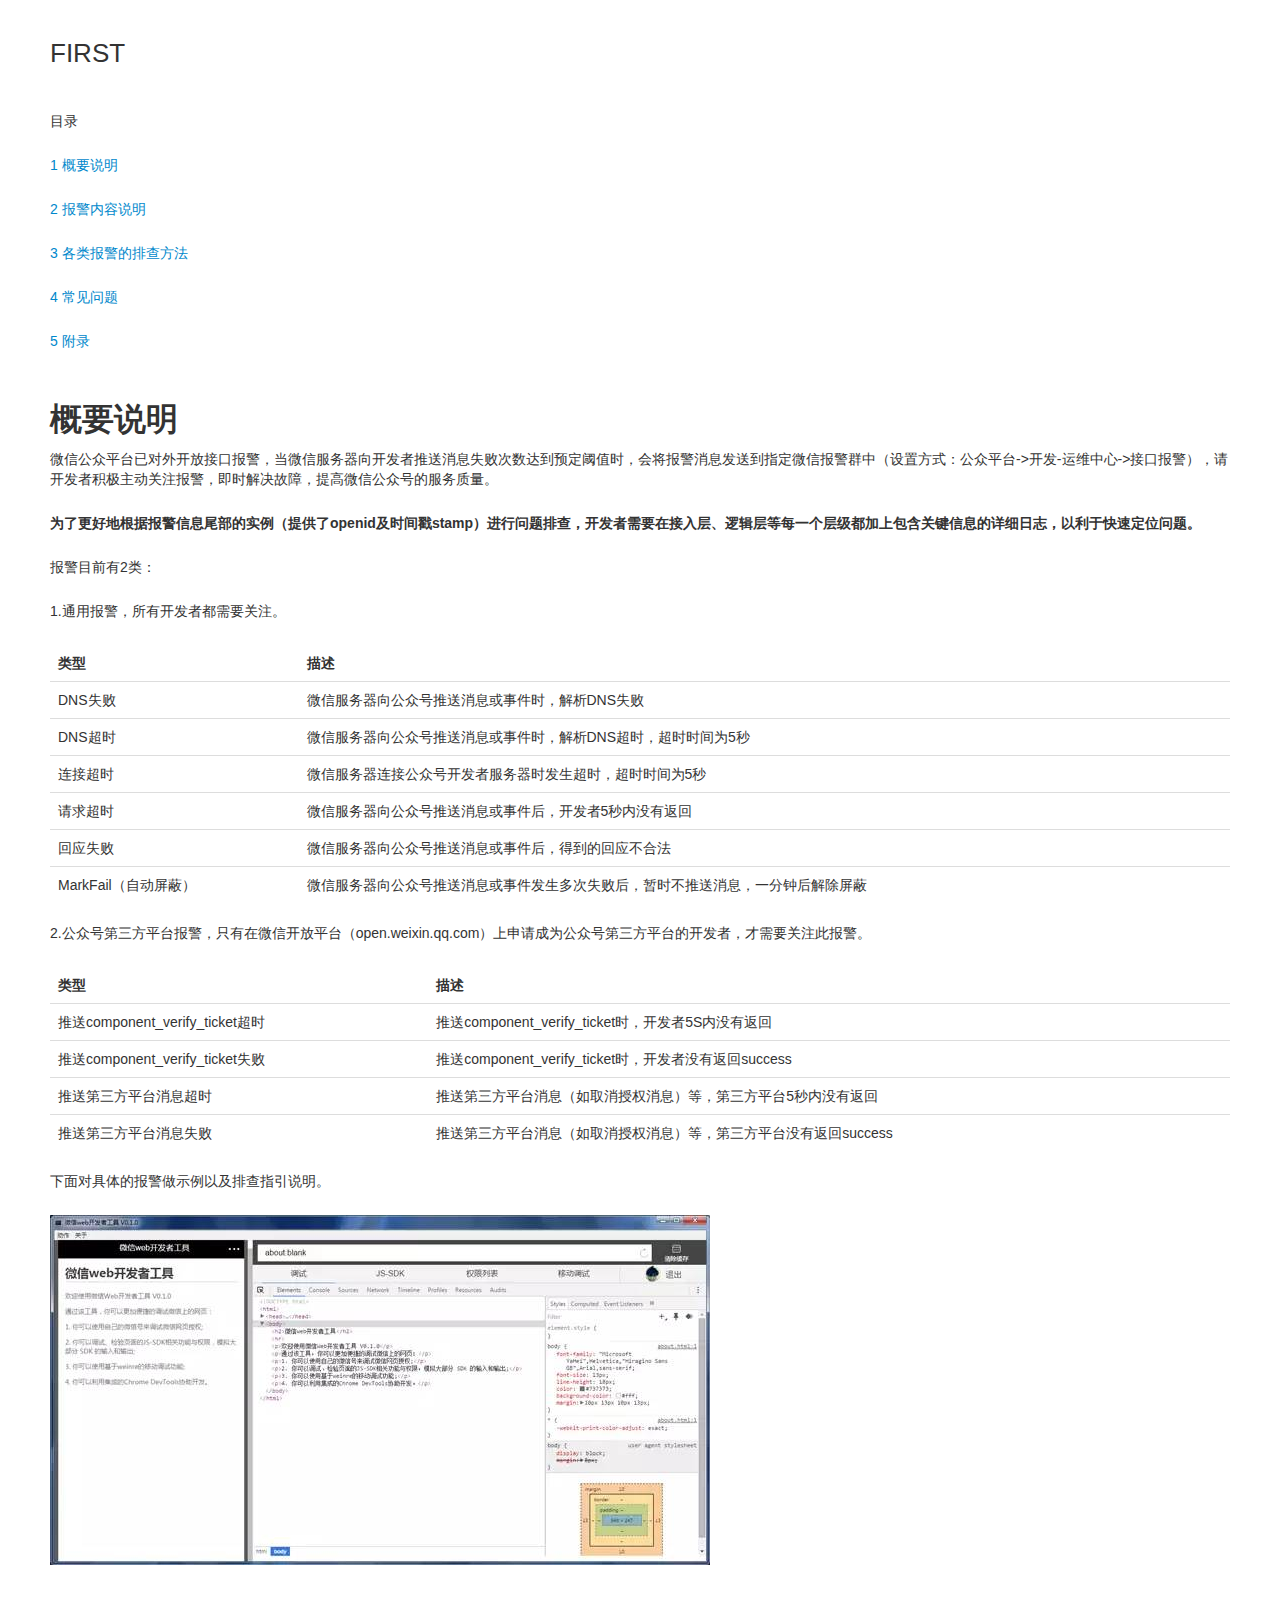
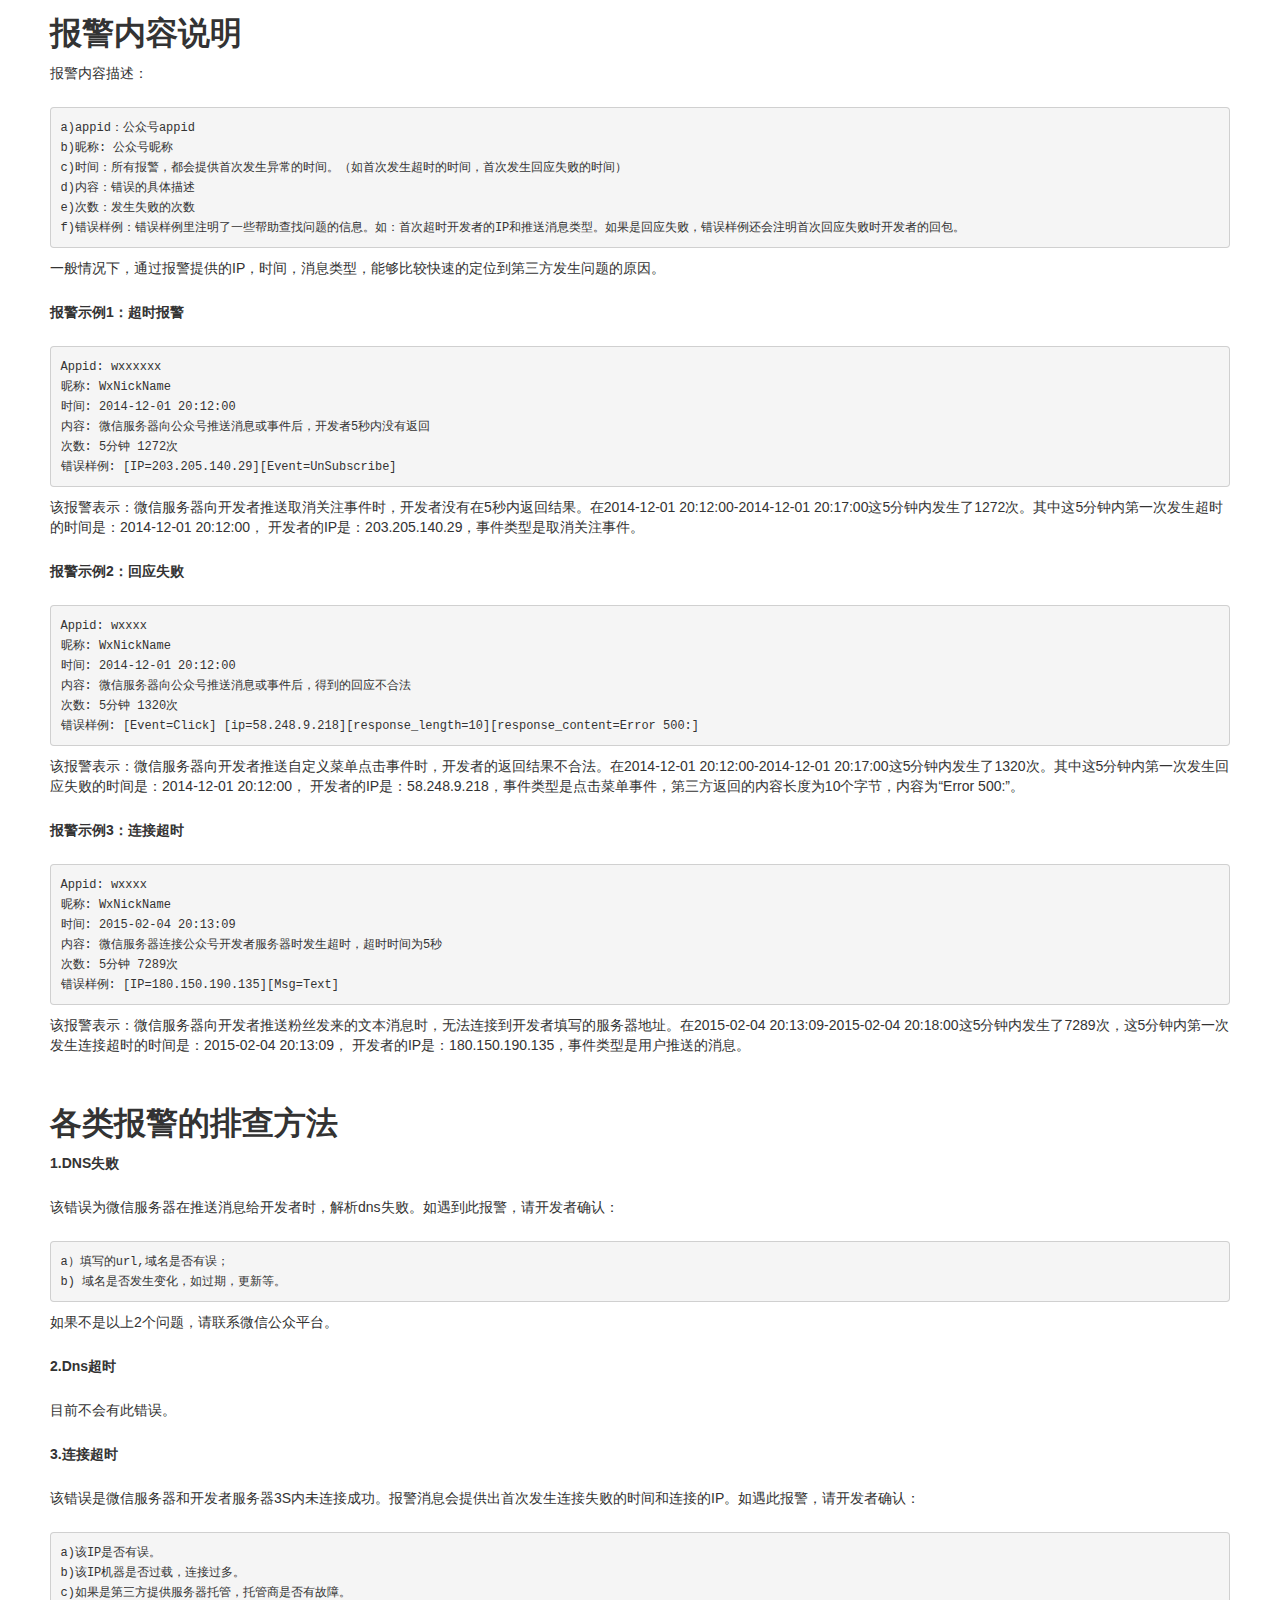
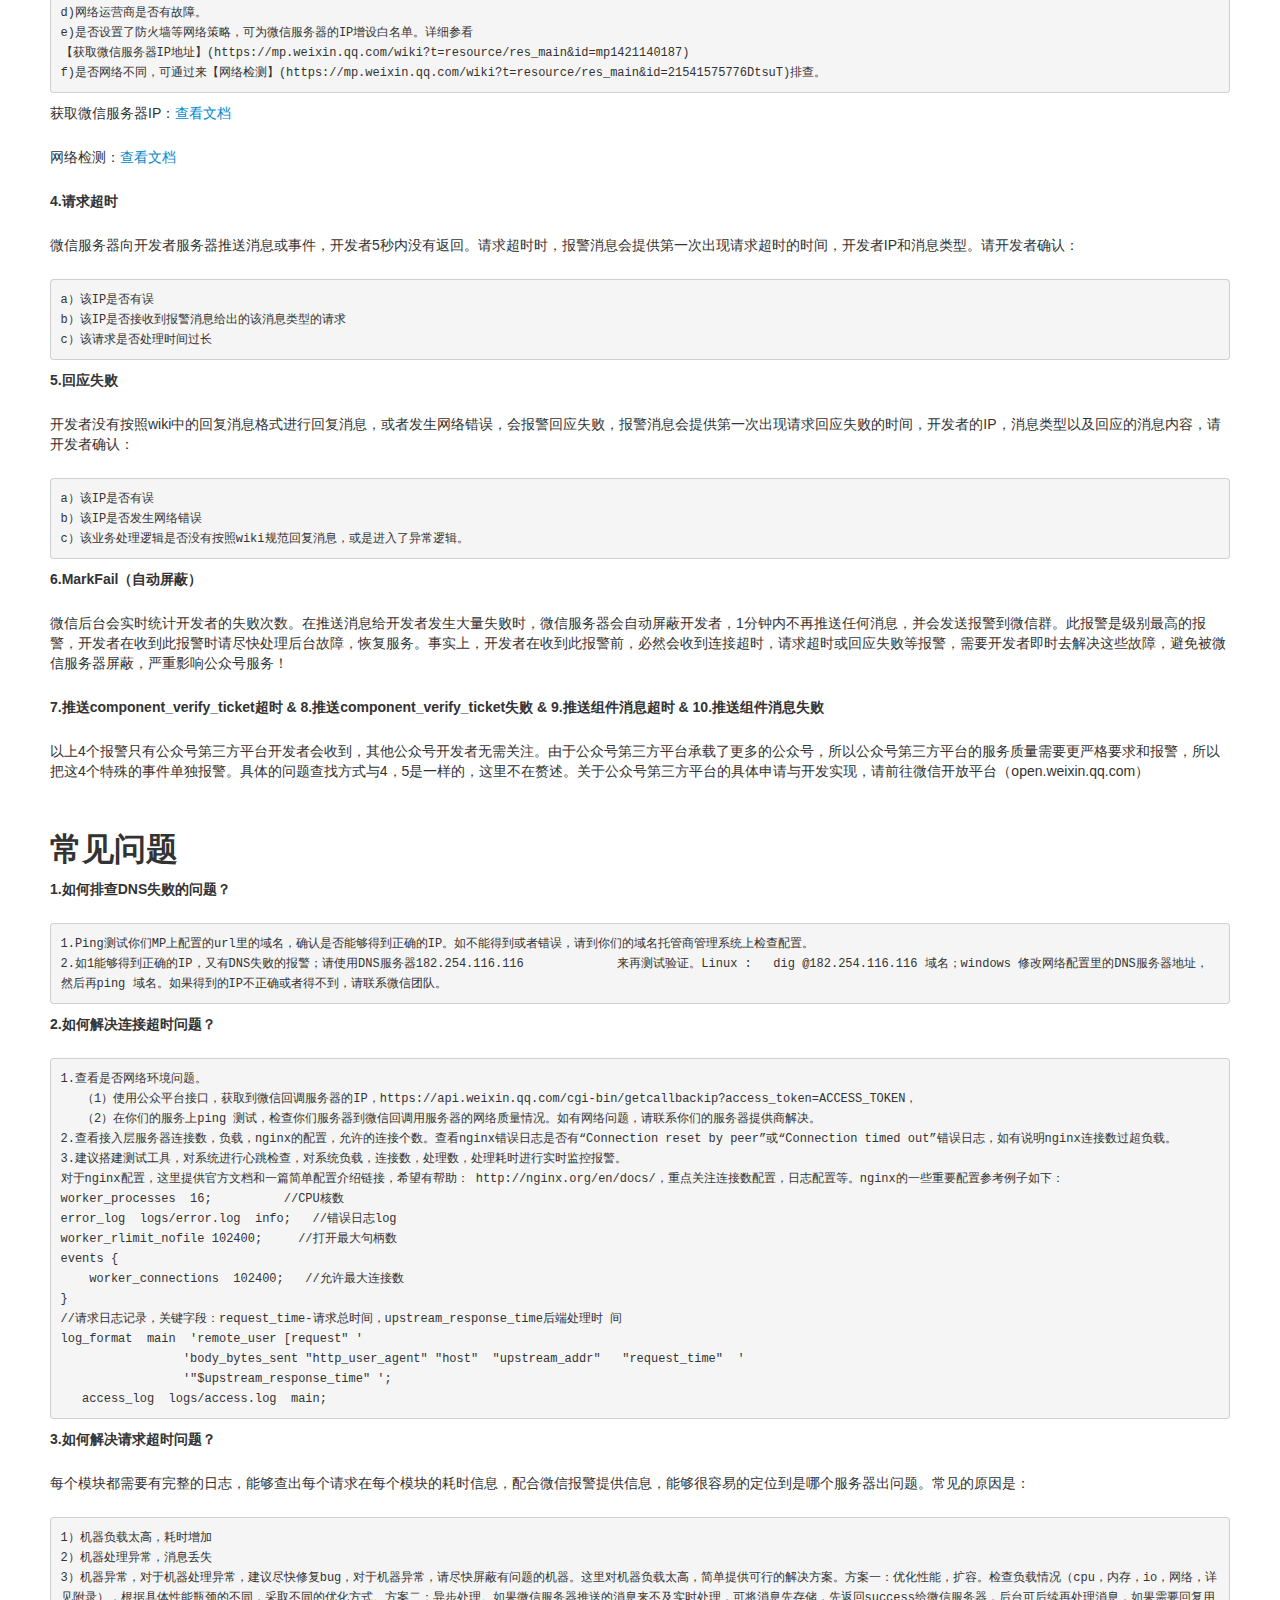
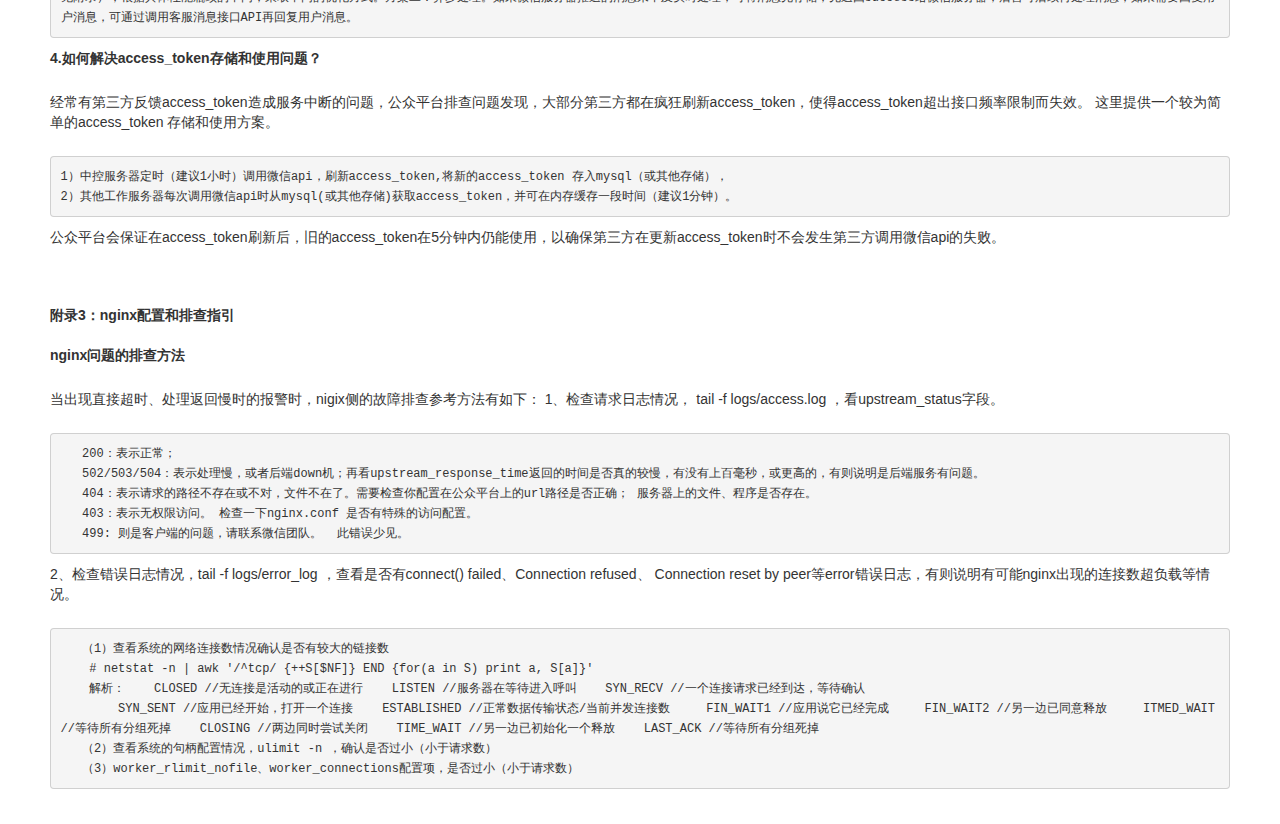
<file: static_files/html/first.html>
<!DOCTYPE html>
<!-- saved from url=(0079)https://mp.weixin.qq.com/wiki?action=doc&id=mp1433747358&t=0.7731956734666912#0 -->
<html>
<head>
    <meta http-equiv="Content-Type" content="text/html; charset=UTF-8">
    <link onerror="wx_loaderror(this)" rel="stylesheet" type="text/css" href="../res_iframe3b054f.css">
    <link onerror="wx_loaderror(this)" rel="stylesheet" type="text/css" href="../bootstrap.min3a7b39.css">
    <link onerror="wx_loaderror(this)" rel="stylesheet" type="text/css" href="../res_iframe3a9c8b.css">
</head>
<body class="page_doc screen_small">
<div class="weui-desktop-layout__main__hd"><h2 id="title" class="weui-desktop-page__title">FIRST</h2></div>
<div class="weui-desktop-layout__main__bd weui-desktop-panel main_bd">
    <div class="article_box">
        <div class="inner">
            <div id="content" class="news_content">
                <p>目录</p>
                <p><a href="#0">1
                    概要说明</a></p>
                <p><a href="#1">2
                    报警内容说明</a></p>
                <p><a href="#2">3
                    各类报警的排查方法</a></p>
                <p><a href="#3">4
                    常见问题</a></p>
                <p><a href="#4">5
                    附录</a></p>
                
                <p><span id="0"></span></p>
                <h2 id="-"><strong>概要说明</strong></h2>
                <p>微信公众平台已对外开放接口报警，当微信服务器向开发者推送消息失败次数达到预定阈值时，会将报警消息发送到指定微信报警群中（设置方式：公众平台-&gt;开发-运维中心-&gt;接口报警），请开发者积极主动关注报警，即时解决故障，提高微信公众号的服务质量。</p>
                <p>
                    <strong>为了更好地根据报警信息尾部的实例（提供了openid及时间戳stamp）进行问题排查，开发者需要在接入层、逻辑层等每一个层级都加上包含关键信息的详细日志，以利于快速定位问题。</strong>
                </p>
                <p>报警目前有2类：</p>
                <p>1.通用报警，所有开发者都需要关注。</p>
                <table>
                    <thead>
                    <tr>
                        <th>类型</th>
                        <th>描述</th>
                    </tr>
                    </thead>
                    <tbody>
                    <tr>
                        <td>DNS失败</td>
                        <td>微信服务器向公众号推送消息或事件时，解析DNS失败</td>
                    </tr>
                    <tr>
                        <td>DNS超时</td>
                        <td>微信服务器向公众号推送消息或事件时，解析DNS超时，超时时间为5秒</td>
                    </tr>
                    <tr>
                        <td>连接超时</td>
                        <td>微信服务器连接公众号开发者服务器时发生超时，超时时间为5秒</td>
                    </tr>
                    <tr>
                        <td>请求超时</td>
                        <td>微信服务器向公众号推送消息或事件后，开发者5秒内没有返回</td>
                    </tr>
                    <tr>
                        <td>回应失败</td>
                        <td>微信服务器向公众号推送消息或事件后，得到的回应不合法</td>
                    </tr>
                    <tr>
                        <td>MarkFail（自动屏蔽）</td>
                        <td>微信服务器向公众号推送消息或事件发生多次失败后，暂时不推送消息，一分钟后解除屏蔽</td>
                    </tr>
                    </tbody>
                </table>
                <p>2.公众号第三方平台报警，只有在微信开放平台（open.weixin.qq.com）上申请成为公众号第三方平台的开发者，才需要关注此报警。</p>
                <table>
                    <thead>
                    <tr>
                        <th>类型</th>
                        <th>描述</th>
                    </tr>
                    </thead>
                    <tbody>
                    <tr>
                        <td>推送component_verify_ticket超时</td>
                        <td>推送component_verify_ticket时，开发者5S内没有返回</td>
                    </tr>
                    <tr>
                        <td>推送component_verify_ticket失败</td>
                        <td>推送component_verify_ticket时，开发者没有返回success</td>
                    </tr>
                    <tr>
                        <td>推送第三方平台消息超时</td>
                        <td>推送第三方平台消息（如取消授权消息）等，第三方平台5秒内没有返回</td>
                    </tr>
                    <tr>
                        <td>推送第三方平台消息失败</td>
                        <td>推送第三方平台消息（如取消授权消息）等，第三方平台没有返回success</td>
                    </tr>
                    </tbody>
                </table>
                <p>下面对具体的报警做示例以及排查指引说明。</p>
                <p><img src="../0.jpg" alt="" ></p>
                <p><span id="1"></span></p>
                <h2 id="-"><strong>报警内容说明</strong></h2>
                <p>报警内容描述：</p>
                <pre><code>a)appid：公众号appid<br>b)昵称: 公众号昵称<br>c)时间：所有报警，都会提供首次发生异常的时间。（如首次发生超时的时间，首次发生回应失败的时间）<br>d)内容：错误的具体描述<br>e)次数：发生失败的次数<br>f)错误样例：错误样例里注明了一些帮助查找问题的信息。如：首次超时开发者的IP和推送消息类型。如果是回应失败，错误样例还会注明首次回应失败时开发者的回包。<br></code></pre>
                <p>一般情况下，通过报警提供的IP，时间，消息类型，能够比较快速的定位到第三方发生问题的原因。</p>
                <p><strong>报警示例1：超时报警</strong></p>
                <pre><code>Appid: wxxxxxx<br>昵称: WxNickName<br>时间: 2014-12-01 20:12:00<br>内容: 微信服务器向公众号推送消息或事件后，开发者5秒内没有返回<br>次数: 5分钟 1272次<br>错误样例: [IP=203.205.140.29][Event=UnSubscribe]<br></code></pre>
                <p>该报警表示：微信服务器向开发者推送取消关注事件时，开发者没有在5秒内返回结果。在2014-12-01 20:12:00-2014-12-01
                    20:17:00这5分钟内发生了1272次。其中这5分钟内第一次发生超时的时间是：2014-12-01 20:12:00，
                    开发者的IP是：203.205.140.29，事件类型是取消关注事件。</p>
                <p><strong>报警示例2：回应失败</strong></p>
                <pre><code>Appid: wxxxx<br>昵称: WxNickName<br>时间: 2014-12-01 20:12:00<br>内容: 微信服务器向公众号推送消息或事件后，得到的回应不合法<br>次数: 5分钟 1320次<br>错误样例: [Event=Click] [ip=58.248.9.218][response_length=10][response_content=Error 500:]<br></code></pre>
                <p>该报警表示：微信服务器向开发者推送自定义菜单点击事件时，开发者的返回结果不合法。在2014-12-01 20:12:00-2014-12-01
                    20:17:00这5分钟内发生了1320次。其中这5分钟内第一次发生回应失败的时间是：2014-12-01 20:12:00，
                    开发者的IP是：58.248.9.218，事件类型是点击菜单事件，第三方返回的内容长度为10个字节，内容为“Error 500:”。</p>
                <p><strong>报警示例3：连接超时</strong></p>
                <pre><code>Appid: wxxxx<br>昵称: WxNickName<br>时间: 2015-02-04 20:13:09<br>内容: 微信服务器连接公众号开发者服务器时发生超时，超时时间为5秒<br>次数: 5分钟 7289次<br>错误样例: [IP=180.150.190.135][Msg=Text]<br></code></pre>
                <p>该报警表示：微信服务器向开发者推送粉丝发来的文本消息时，无法连接到开发者填写的服务器地址。在2015-02-04 20:13:09-2015-02-04
                    20:18:00这5分钟内发生了7289次，这5分钟内第一次发生连接超时的时间是：2015-02-04 20:13:09，
                    开发者的IP是：180.150.190.135，事件类型是用户推送的消息。</p>
                <p><span id="2"></span></p>
                <h2 id="-"><strong>各类报警的排查方法</strong></h2>
                <p><strong>1.DNS失败</strong></p>
                <p>该错误为微信服务器在推送消息给开发者时，解析dns失败。如遇到此报警，请开发者确认：</p>
                <pre><code>a）填写的url,域名是否有误；<br>b) 域名是否发生变化，如过期，更新等。<br></code></pre>
                <p>如果不是以上2个问题，请联系微信公众平台。</p>
                <p><strong>2.Dns超时</strong></p>
                <p>目前不会有此错误。</p>
                <p><strong>3.连接超时</strong></p>
                <p>该错误是微信服务器和开发者服务器3S内未连接成功。报警消息会提供出首次发生连接失败的时间和连接的IP。如遇此报警，请开发者确认：</p>
                <pre><code>a)该IP是否有误。<br>b)该IP机器是否过载，连接过多。<br>c)如果是第三方提供服务器托管，托管商是否有故障。<br>d)网络运营商是否有故障。<br>e)是否设置了防火墙等网络策略，可为微信服务器的IP增设白名单。详细参看<br>【获取微信服务器IP地址】(https://mp.weixin.qq.com/wiki?t=resource/res_main&amp;id=mp1421140187)<br>f)是否网络不同，可通过来【网络检测】(https://mp.weixin.qq.com/wiki?t=resource/res_main&amp;id=21541575776DtsuT)排查。<br></code></pre>
                <p>获取微信服务器IP：<a href="https://mp.weixin.qq.com/wiki?t=resource/res_main&amp;id=mp1421140187">查看文档</a>
                </p>
                <p>网络检测：<a href="https://mp.weixin.qq.com/wiki?t=resource/res_main&amp;id=21541575776DtsuT">查看文档</a></p>
                <p><strong>4.请求超时</strong></p>
                <p>微信服务器向开发者服务器推送消息或事件，开发者5秒内没有返回。请求超时时，报警消息会提供第一次出现请求超时的时间，开发者IP和消息类型。请开发者确认：</p>
                <pre><code>a）该IP是否有误<br>b）该IP是否接收到报警消息给出的该消息类型的请求<br>c）该请求是否处理时间过长<br></code></pre>
                <p><strong>5.回应失败</strong></p>
                <p>开发者没有按照wiki中的回复消息格式进行回复消息，或者发生网络错误，会报警回应失败，报警消息会提供第一次出现请求回应失败的时间，开发者的IP，消息类型以及回应的消息内容，请开发者确认：</p>
                <pre><code>a）该IP是否有误<br>b）该IP是否发生网络错误<br>c）该业务处理逻辑是否没有按照wiki规范回复消息，或是进入了异常逻辑。<br></code></pre>
                <p><strong>6.MarkFail（自动屏蔽）</strong></p>
                <p>
                    微信后台会实时统计开发者的失败次数。在推送消息给开发者发生大量失败时，微信服务器会自动屏蔽开发者，1分钟内不再推送任何消息，并会发送报警到微信群。此报警是级别最高的报警，开发者在收到此报警时请尽快处理后台故障，恢复服务。事实上，开发者在收到此报警前，必然会收到连接超时，请求超时或回应失败等报警，需要开发者即时去解决这些故障，避免被微信服务器屏蔽，严重影响公众号服务！</p>
                <p><strong>7.推送component_verify_ticket超时 &amp; 8.推送component_verify_ticket失败 &amp; 9.推送组件消息超时 &amp;
                    10.推送组件消息失败</strong></p>
                <p>
                    以上4个报警只有公众号第三方平台开发者会收到，其他公众号开发者无需关注。由于公众号第三方平台承载了更多的公众号，所以公众号第三方平台的服务质量需要更严格要求和报警，所以把这4个特殊的事件单独报警。具体的问题查找方式与4，5是一样的，这里不在赘述。关于公众号第三方平台的具体申请与开发实现，请前往微信开放平台（open.weixin.qq.com）</p>
                <p><span id="3"></span></p>
                <h2 id="-"><strong>常见问题</strong></h2>
                <p><strong>1.如何排查DNS失败的问题？</strong></p>
                <pre><code>1.Ping测试你们MP上配置的url里的域名，确认是否能够得到正确的IP。如不能得到或者错误，请到你们的域名托管商管理系统上检查配置。<br>2.如1能够得到正确的IP，又有DNS失败的报警；请使用DNS服务器182.254.116.116             来再测试验证。Linux :   dig @182.254.116.116 域名；windows 修改网络配置里的DNS服务器地址，然后再ping 域名。如果得到的IP不正确或者得不到，请联系微信团队。<br></code></pre>
                <p><strong>2.如何解决连接超时问题？</strong></p>
                <pre><code>1.查看是否网络环境问题。<br>   （1）使用公众平台接口，获取到微信回调服务器的IP，https://api.weixin.qq.com/cgi-bin/getcallbackip?access_token=ACCESS_TOKEN，<br>   （2）在你们的服务上ping 测试，检查你们服务器到微信回调用服务器的网络质量情况。如有网络问题，请联系你们的服务器提供商解决。<br>2.查看接入层服务器连接数，负载，nginx的配置，允许的连接个数。查看nginx错误日志是否有“Connection reset by peer”或“Connection timed out”错误日志，如有说明nginx连接数过超负载。<br>3.建议搭建测试工具，对系统进行心跳检查，对系统负载，连接数，处理数，处理耗时进行实时监控报警。<br>对于nginx配置，这里提供官方文档和一篇简单配置介绍链接，希望有帮助： http://nginx.org/en/docs/，重点关注连接数配置，日志配置等。nginx的一些重要配置参考例子如下：<br>worker_processes  16;          //CPU核数<br>error_log  logs/error.log  info;   //错误日志log<br>worker_rlimit_nofile 102400;     //打开最大句柄数<br>events {<br>    worker_connections  102400;   //允许最大连接数<br>}<br>//请求日志记录，关键字段：request_time-请求总时间，upstream_response_time后端处理时 间<br>log_format  main  'remote_user [request" '<br>                 'body_bytes_sent "http_user_agent" "host"  "upstream_addr"   "request_time"  '<br>                 '"$upstream_response_time" ';<br>   access_log  logs/access.log  main;<br></code></pre>
                <p><strong>3.如何解决请求超时问题？</strong></p>
                <p>每个模块都需要有完整的日志，能够查出每个请求在每个模块的耗时信息，配合微信报警提供信息，能够很容易的定位到是哪个服务器出问题。常见的原因是：</p>
                <pre><code>1）机器负载太高，耗时增加<br>2）机器处理异常，消息丢失<br>3）机器异常，对于机器处理异常，建议尽快修复bug，对于机器异常，请尽快屏蔽有问题的机器。这里对机器负载太高，简单提供可行的解决方案。方案一：优化性能，扩容。检查负载情况（cpu，内存，io，网络，详见附录），根据具体性能瓶颈的不同，采取不同的优化方式。方案二：异步处理。如果微信服务器推送的消息来不及实时处理，可将消息先存储，先返回success给微信服务器，后台可后续再处理消息，如果需要回复用户消息，可通过调用客服消息接口API再回复用户消息。<br></code></pre>
                <p><strong>4.如何解决access_token存储和使用问题？</strong></p>
                <p>经常有第三方反馈access_token造成服务中断的问题，公众平台排查问题发现，大部分第三方都在疯狂刷新access_token，使得access_token超出接口频率限制而失效。
                    这里提供一个较为简单的access_token 存储和使用方案。</p>
                <pre><code>1）中控服务器定时（建议1小时）调用微信api，刷新access_token,将新的access_token 存入mysql（或其他存储），<br>2）其他工作服务器每次调用微信api时从mysql(或其他存储)获取access_token，并可在内存缓存一段时间（建议1分钟）。<br></code></pre>
                <p>公众平台会保证在access_token刷新后，旧的access_token在5分钟内仍能使用，以确保第三方在更新access_token时不会发生第三方调用微信api的失败。</p>
                <p><span id="4"></span></p>


                <h3 id="-3-nginx-"><strong>附录3：nginx配置和排查指引</strong></h3>
                <p><strong>nginx问题的排查方法</strong></p>
                <p>当出现直接超时、处理返回慢时的报警时，nigix侧的故障排查参考方法有如下： 1、检查请求日志情况， tail -f logs/access.log ，看upstream_status字段。</p>
                <pre><code>   200：表示正常；<br>   502/503/504：表示处理慢，或者后端down机；再看upstream_response_time返回的时间是否真的较慢，有没有上百毫秒，或更高的，有则说明是后端服务有问题。<br>   404：表示请求的路径不存在或不对，文件不在了。需要检查你配置在公众平台上的url路径是否正确； 服务器上的文件、程序是否存在。<br>   403：表示无权限访问。 检查一下nginx.conf 是否有特殊的访问配置。<br>   499: 则是客户端的问题，请联系微信团队。  此错误少见。<br></code></pre>
                <p>2、检查错误日志情况，tail -f logs/error_log ，查看是否有connect() failed、Connection refused、 Connection reset by
                    peer等error错误日志，有则说明有可能nginx出现的连接数超负载等情况。</p>
                <pre><code>   （1）查看系统的网络连接数情况确认是否有较大的链接数<br>    # netstat -n | awk '/^tcp/ {++S[$NF]} END {for(a in S) print a, S[a]}' <br>    解析：    CLOSED //无连接是活动的或正在进行    LISTEN //服务器在等待进入呼叫    SYN_RECV //一个连接请求已经到达，等待确认 <br>        SYN_SENT //应用已经开始，打开一个连接    ESTABLISHED //正常数据传输状态/当前并发连接数     FIN_WAIT1 //应用说它已经完成     FIN_WAIT2 //另一边已同意释放     ITMED_WAIT //等待所有分组死掉    CLOSING //两边同时尝试关闭    TIME_WAIT //另一边已初始化一个释放    LAST_ACK //等待所有分组死掉   <br>   （2）查看系统的句柄配置情况，ulimit -n ，确认是否过小（小于请求数）<br>   （3）worker_rlimit_nofile、worker_connections配置项，是否过小（小于请求数）<br></code></pre>
            </div>
        </div>
    </div>
</div>


<div style="position: absolute; right: 0px; bottom: 0px; visibility: visible;">

</div>
</body>
</html>
</file>
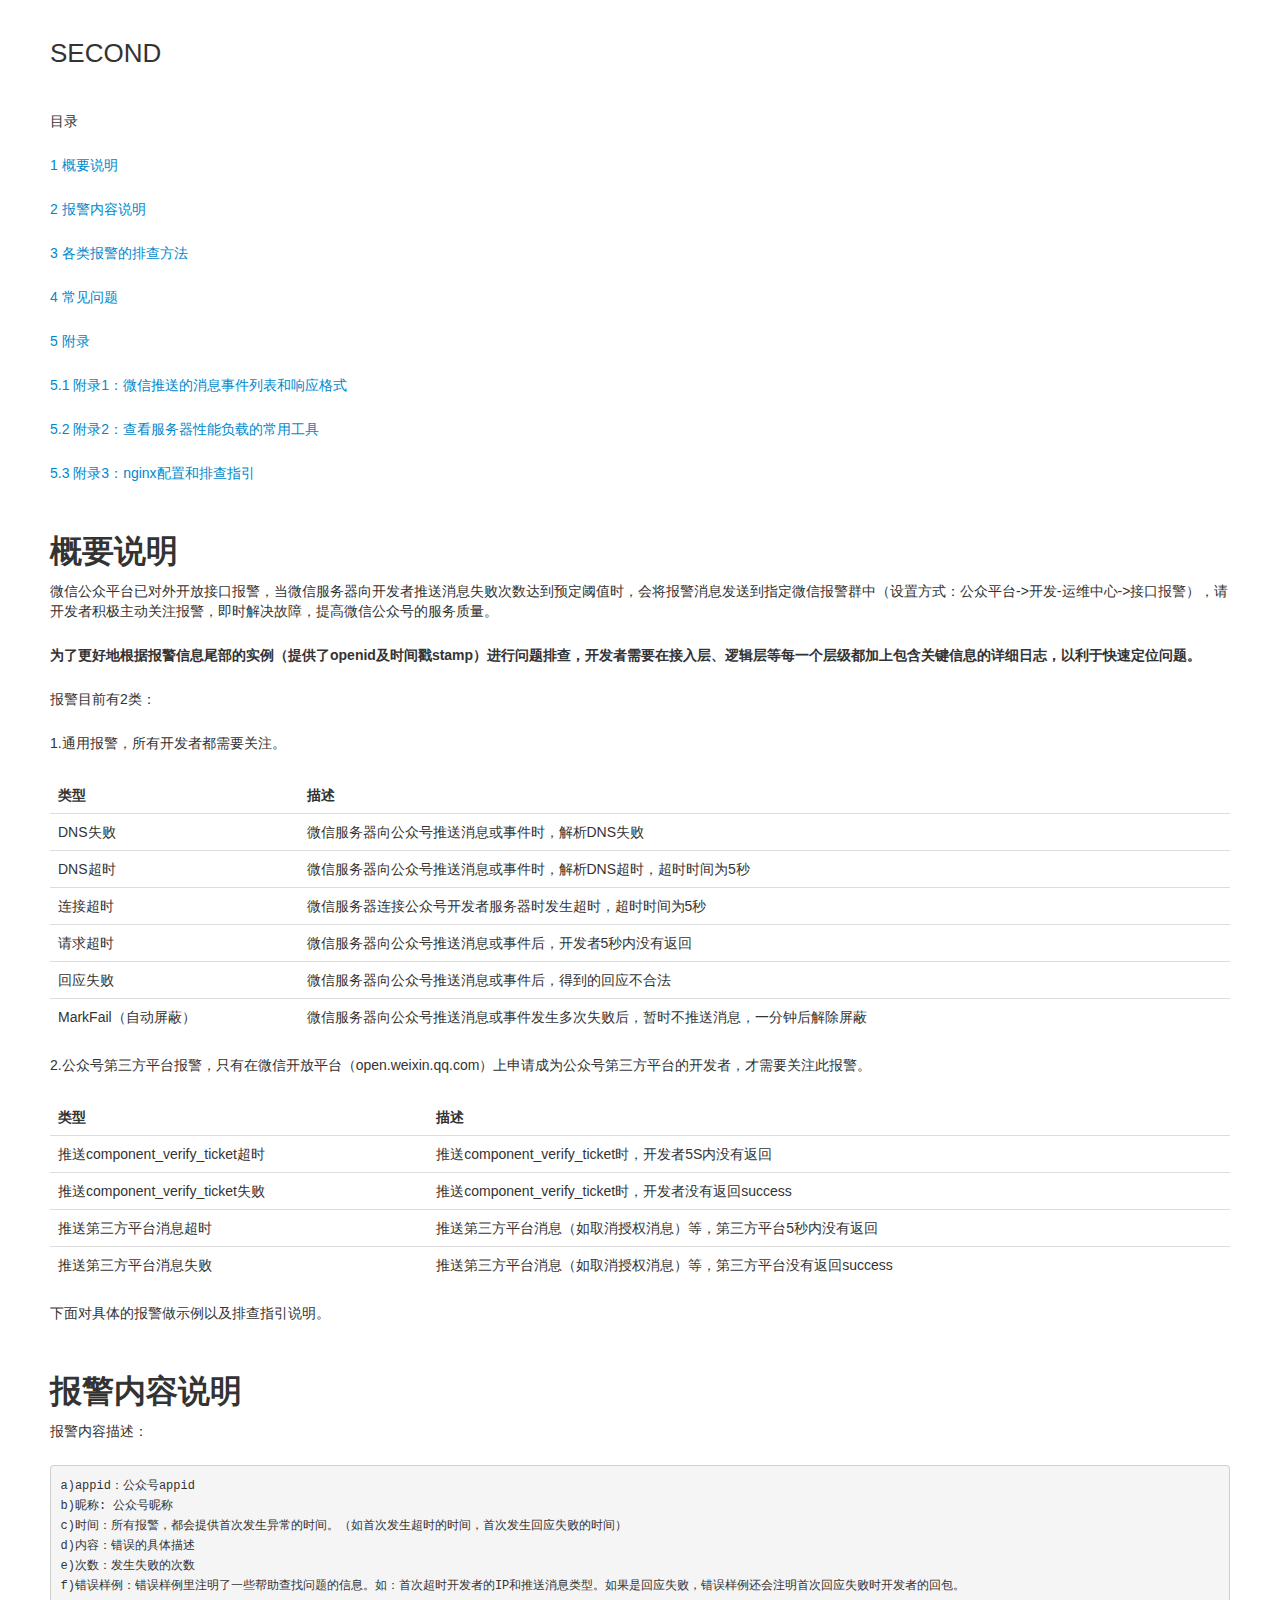
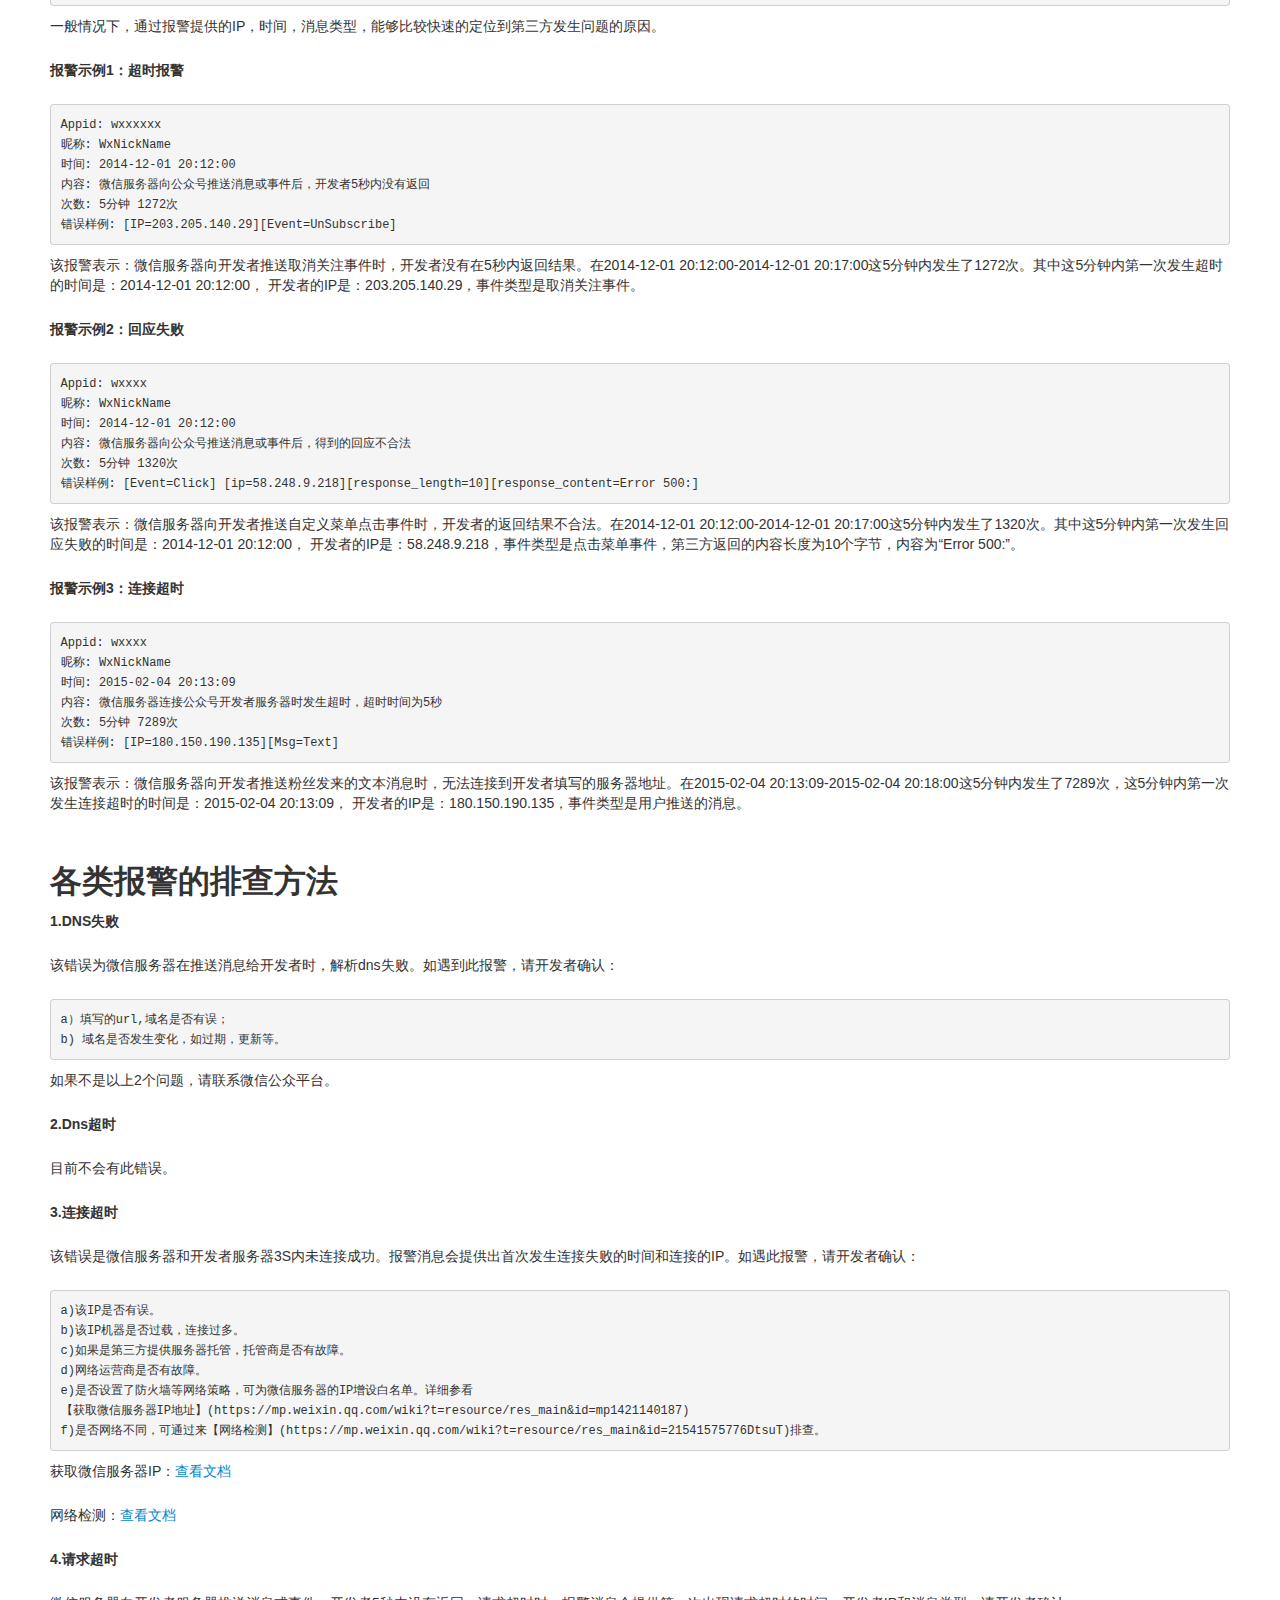
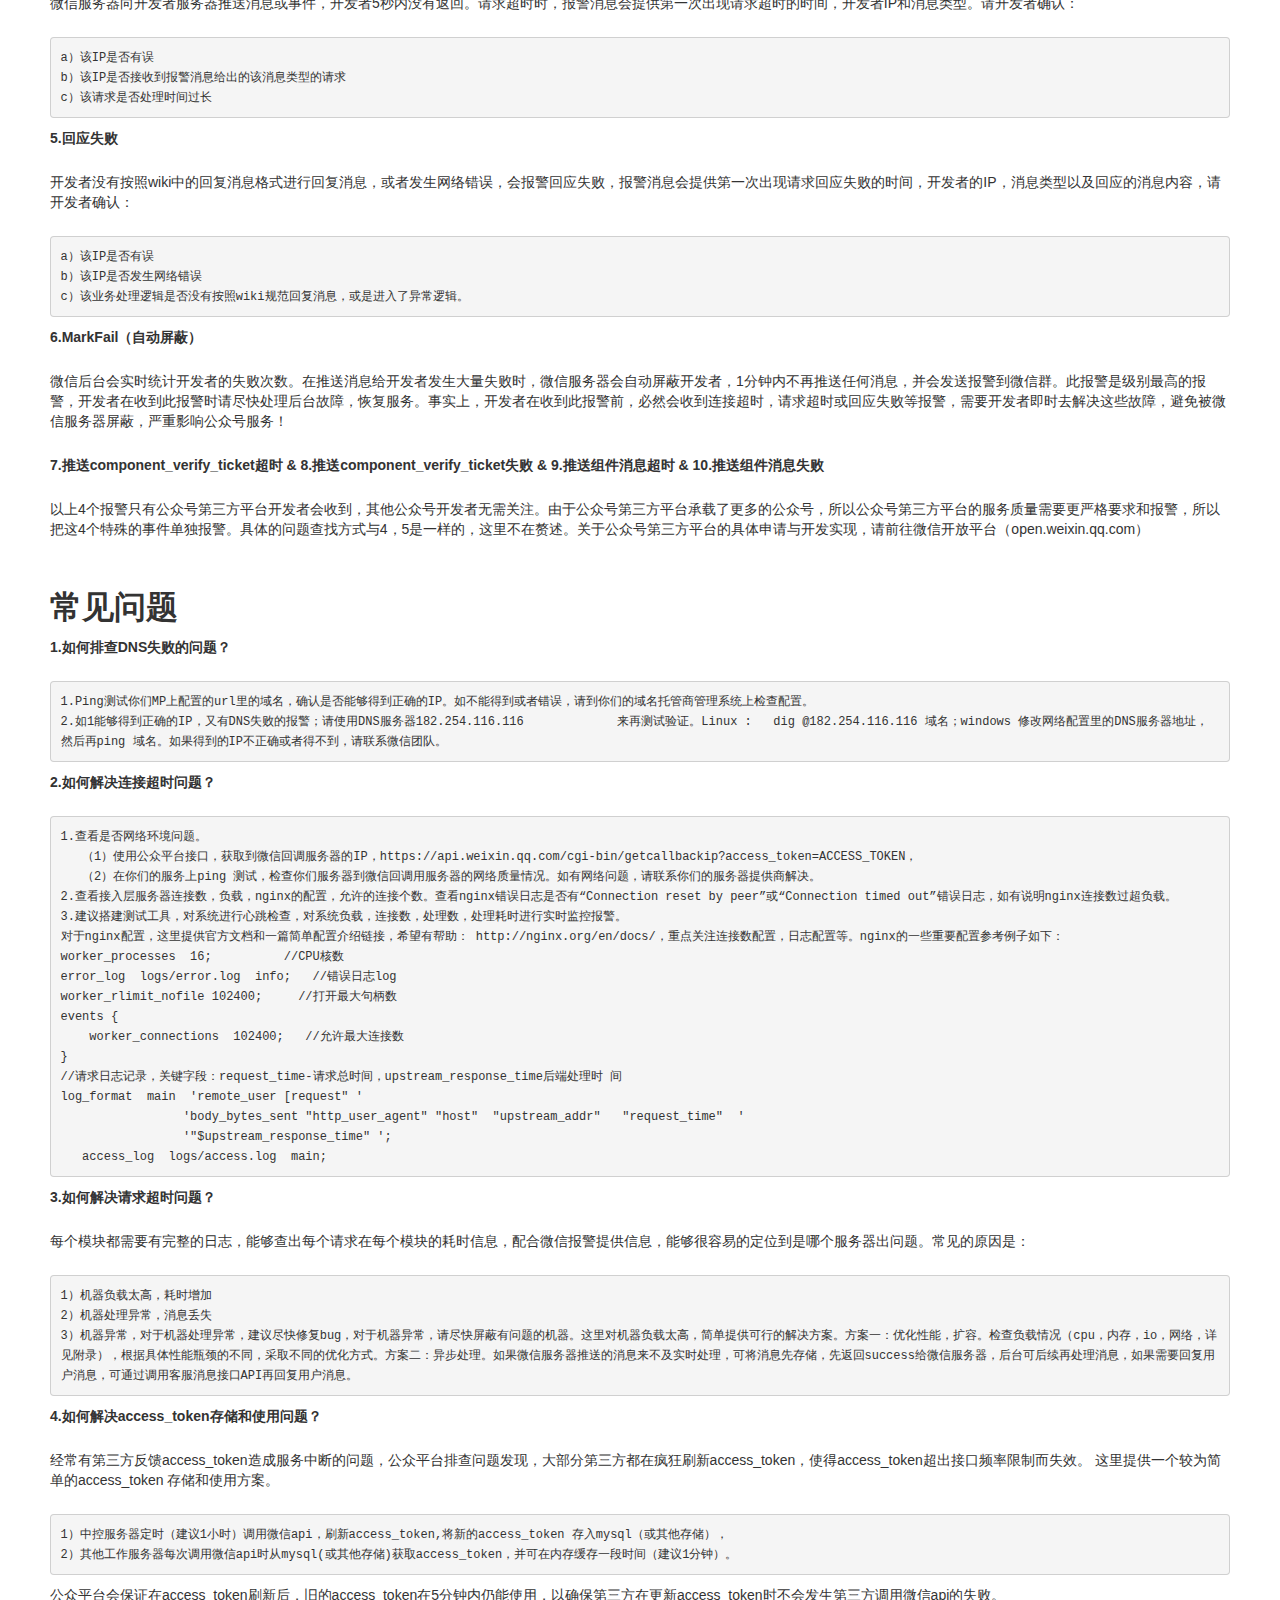
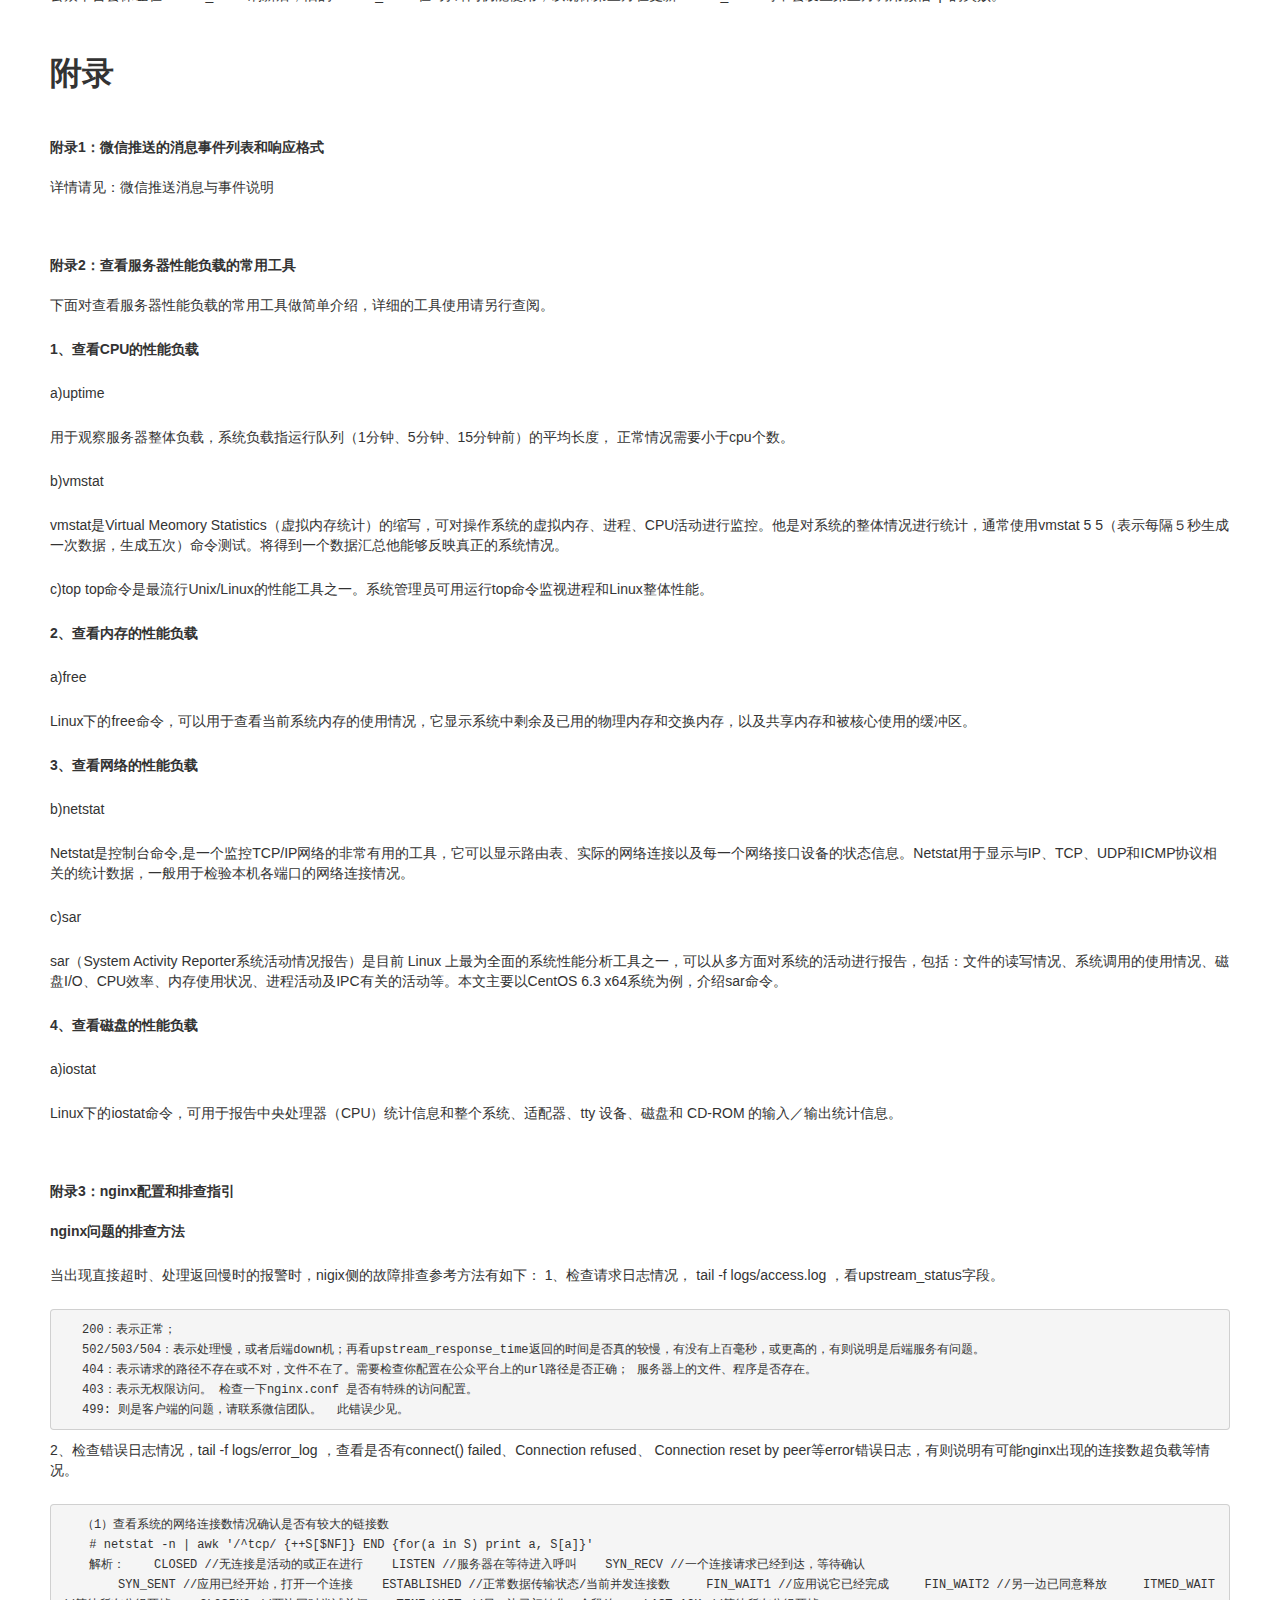
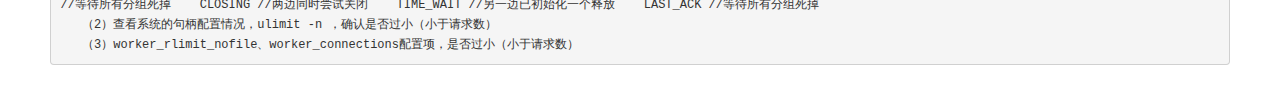
<file: static_files/html/second.html>
<!DOCTYPE html>
<!-- saved from url=(0079)https://mp.weixin.qq.com/wiki?action=doc&id=mp1433747358&t=0.7731956734666912#0 -->
<html>
<head>
    <meta http-equiv="Content-Type" content="text/html; charset=UTF-8">
    <link onerror="wx_loaderror(this)" rel="stylesheet" type="text/css" href="../res_iframe3b054f.css">
    <link onerror="wx_loaderror(this)" rel="stylesheet" type="text/css" href="../bootstrap.min3a7b39.css">
    <link onerror="wx_loaderror(this)" rel="stylesheet" type="text/css" href="../res_iframe3a9c8b.css">
</head>
<body class="page_doc screen_small">
<div class="weui-desktop-layout__main__hd"><h2 id="title" class="weui-desktop-page__title">SECOND</h2></div>
<div class="weui-desktop-layout__main__bd weui-desktop-panel main_bd">
    <div class="article_box">
        <div class="inner">
            <div id="content" class="news_content">
                <p>目录</p>
                <p><a href="#0">1
                    概要说明</a></p>
                <p><a href="#1">2
                    报警内容说明</a></p>
                <p><a href="#2">3
                    各类报警的排查方法</a></p>
                <p><a href="#3">4
                    常见问题</a></p>
                <p><a href="#4">5
                    附录</a></p>
                <p><a href="#5">5.1
                    附录1：微信推送的消息事件列表和响应格式</a></p>
                <p><a href="#6">5.2
                    附录2：查看服务器性能负载的常用工具</a></p>
                <p><a href="#7">5.3
                    附录3：nginx配置和排查指引</a></p>
                <p><span id="0"></span></p>
                <h2 id="-"><strong>概要说明</strong></h2>
                <p>微信公众平台已对外开放接口报警，当微信服务器向开发者推送消息失败次数达到预定阈值时，会将报警消息发送到指定微信报警群中（设置方式：公众平台-&gt;开发-运维中心-&gt;接口报警），请开发者积极主动关注报警，即时解决故障，提高微信公众号的服务质量。</p>
                <p>
                    <strong>为了更好地根据报警信息尾部的实例（提供了openid及时间戳stamp）进行问题排查，开发者需要在接入层、逻辑层等每一个层级都加上包含关键信息的详细日志，以利于快速定位问题。</strong>
                </p>
                <p>报警目前有2类：</p>
                <p>1.通用报警，所有开发者都需要关注。</p>
                <table>
                    <thead>
                    <tr>
                        <th>类型</th>
                        <th>描述</th>
                    </tr>
                    </thead>
                    <tbody>
                    <tr>
                        <td>DNS失败</td>
                        <td>微信服务器向公众号推送消息或事件时，解析DNS失败</td>
                    </tr>
                    <tr>
                        <td>DNS超时</td>
                        <td>微信服务器向公众号推送消息或事件时，解析DNS超时，超时时间为5秒</td>
                    </tr>
                    <tr>
                        <td>连接超时</td>
                        <td>微信服务器连接公众号开发者服务器时发生超时，超时时间为5秒</td>
                    </tr>
                    <tr>
                        <td>请求超时</td>
                        <td>微信服务器向公众号推送消息或事件后，开发者5秒内没有返回</td>
                    </tr>
                    <tr>
                        <td>回应失败</td>
                        <td>微信服务器向公众号推送消息或事件后，得到的回应不合法</td>
                    </tr>
                    <tr>
                        <td>MarkFail（自动屏蔽）</td>
                        <td>微信服务器向公众号推送消息或事件发生多次失败后，暂时不推送消息，一分钟后解除屏蔽</td>
                    </tr>
                    </tbody>
                </table>
                <p>2.公众号第三方平台报警，只有在微信开放平台（open.weixin.qq.com）上申请成为公众号第三方平台的开发者，才需要关注此报警。</p>
                <table>
                    <thead>
                    <tr>
                        <th>类型</th>
                        <th>描述</th>
                    </tr>
                    </thead>
                    <tbody>
                    <tr>
                        <td>推送component_verify_ticket超时</td>
                        <td>推送component_verify_ticket时，开发者5S内没有返回</td>
                    </tr>
                    <tr>
                        <td>推送component_verify_ticket失败</td>
                        <td>推送component_verify_ticket时，开发者没有返回success</td>
                    </tr>
                    <tr>
                        <td>推送第三方平台消息超时</td>
                        <td>推送第三方平台消息（如取消授权消息）等，第三方平台5秒内没有返回</td>
                    </tr>
                    <tr>
                        <td>推送第三方平台消息失败</td>
                        <td>推送第三方平台消息（如取消授权消息）等，第三方平台没有返回success</td>
                    </tr>
                    </tbody>
                </table>
                <p>下面对具体的报警做示例以及排查指引说明。</p>
                <p><span id="1"></span></p>
                <h2 id="-"><strong>报警内容说明</strong></h2>
                <p>报警内容描述：</p>
                <pre><code>a)appid：公众号appid<br>b)昵称: 公众号昵称<br>c)时间：所有报警，都会提供首次发生异常的时间。（如首次发生超时的时间，首次发生回应失败的时间）<br>d)内容：错误的具体描述<br>e)次数：发生失败的次数<br>f)错误样例：错误样例里注明了一些帮助查找问题的信息。如：首次超时开发者的IP和推送消息类型。如果是回应失败，错误样例还会注明首次回应失败时开发者的回包。<br></code></pre>
                <p>一般情况下，通过报警提供的IP，时间，消息类型，能够比较快速的定位到第三方发生问题的原因。</p>
                <p><strong>报警示例1：超时报警</strong></p>
                <pre><code>Appid: wxxxxxx<br>昵称: WxNickName<br>时间: 2014-12-01 20:12:00<br>内容: 微信服务器向公众号推送消息或事件后，开发者5秒内没有返回<br>次数: 5分钟 1272次<br>错误样例: [IP=203.205.140.29][Event=UnSubscribe]<br></code></pre>
                <p>该报警表示：微信服务器向开发者推送取消关注事件时，开发者没有在5秒内返回结果。在2014-12-01 20:12:00-2014-12-01
                    20:17:00这5分钟内发生了1272次。其中这5分钟内第一次发生超时的时间是：2014-12-01 20:12:00，
                    开发者的IP是：203.205.140.29，事件类型是取消关注事件。</p>
                <p><strong>报警示例2：回应失败</strong></p>
                <pre><code>Appid: wxxxx<br>昵称: WxNickName<br>时间: 2014-12-01 20:12:00<br>内容: 微信服务器向公众号推送消息或事件后，得到的回应不合法<br>次数: 5分钟 1320次<br>错误样例: [Event=Click] [ip=58.248.9.218][response_length=10][response_content=Error 500:]<br></code></pre>
                <p>该报警表示：微信服务器向开发者推送自定义菜单点击事件时，开发者的返回结果不合法。在2014-12-01 20:12:00-2014-12-01
                    20:17:00这5分钟内发生了1320次。其中这5分钟内第一次发生回应失败的时间是：2014-12-01 20:12:00，
                    开发者的IP是：58.248.9.218，事件类型是点击菜单事件，第三方返回的内容长度为10个字节，内容为“Error 500:”。</p>
                <p><strong>报警示例3：连接超时</strong></p>
                <pre><code>Appid: wxxxx<br>昵称: WxNickName<br>时间: 2015-02-04 20:13:09<br>内容: 微信服务器连接公众号开发者服务器时发生超时，超时时间为5秒<br>次数: 5分钟 7289次<br>错误样例: [IP=180.150.190.135][Msg=Text]<br></code></pre>
                <p>该报警表示：微信服务器向开发者推送粉丝发来的文本消息时，无法连接到开发者填写的服务器地址。在2015-02-04 20:13:09-2015-02-04
                    20:18:00这5分钟内发生了7289次，这5分钟内第一次发生连接超时的时间是：2015-02-04 20:13:09，
                    开发者的IP是：180.150.190.135，事件类型是用户推送的消息。</p>
                <p><span id="2"></span></p>
                <h2 id="-"><strong>各类报警的排查方法</strong></h2>
                <p><strong>1.DNS失败</strong></p>
                <p>该错误为微信服务器在推送消息给开发者时，解析dns失败。如遇到此报警，请开发者确认：</p>
                <pre><code>a）填写的url,域名是否有误；<br>b) 域名是否发生变化，如过期，更新等。<br></code></pre>
                <p>如果不是以上2个问题，请联系微信公众平台。</p>
                <p><strong>2.Dns超时</strong></p>
                <p>目前不会有此错误。</p>
                <p><strong>3.连接超时</strong></p>
                <p>该错误是微信服务器和开发者服务器3S内未连接成功。报警消息会提供出首次发生连接失败的时间和连接的IP。如遇此报警，请开发者确认：</p>
                <pre><code>a)该IP是否有误。<br>b)该IP机器是否过载，连接过多。<br>c)如果是第三方提供服务器托管，托管商是否有故障。<br>d)网络运营商是否有故障。<br>e)是否设置了防火墙等网络策略，可为微信服务器的IP增设白名单。详细参看<br>【获取微信服务器IP地址】(https://mp.weixin.qq.com/wiki?t=resource/res_main&amp;id=mp1421140187)<br>f)是否网络不同，可通过来【网络检测】(https://mp.weixin.qq.com/wiki?t=resource/res_main&amp;id=21541575776DtsuT)排查。<br></code></pre>
                <p>获取微信服务器IP：<a href="https://mp.weixin.qq.com/wiki?t=resource/res_main&amp;id=mp1421140187">查看文档</a>
                </p>
                <p>网络检测：<a href="https://mp.weixin.qq.com/wiki?t=resource/res_main&amp;id=21541575776DtsuT">查看文档</a></p>
                <p><strong>4.请求超时</strong></p>
                <p>微信服务器向开发者服务器推送消息或事件，开发者5秒内没有返回。请求超时时，报警消息会提供第一次出现请求超时的时间，开发者IP和消息类型。请开发者确认：</p>
                <pre><code>a）该IP是否有误<br>b）该IP是否接收到报警消息给出的该消息类型的请求<br>c）该请求是否处理时间过长<br></code></pre>
                <p><strong>5.回应失败</strong></p>
                <p>开发者没有按照wiki中的回复消息格式进行回复消息，或者发生网络错误，会报警回应失败，报警消息会提供第一次出现请求回应失败的时间，开发者的IP，消息类型以及回应的消息内容，请开发者确认：</p>
                <pre><code>a）该IP是否有误<br>b）该IP是否发生网络错误<br>c）该业务处理逻辑是否没有按照wiki规范回复消息，或是进入了异常逻辑。<br></code></pre>
                <p><strong>6.MarkFail（自动屏蔽）</strong></p>
                <p>
                    微信后台会实时统计开发者的失败次数。在推送消息给开发者发生大量失败时，微信服务器会自动屏蔽开发者，1分钟内不再推送任何消息，并会发送报警到微信群。此报警是级别最高的报警，开发者在收到此报警时请尽快处理后台故障，恢复服务。事实上，开发者在收到此报警前，必然会收到连接超时，请求超时或回应失败等报警，需要开发者即时去解决这些故障，避免被微信服务器屏蔽，严重影响公众号服务！</p>
                <p><strong>7.推送component_verify_ticket超时 &amp; 8.推送component_verify_ticket失败 &amp; 9.推送组件消息超时 &amp;
                    10.推送组件消息失败</strong></p>
                <p>
                    以上4个报警只有公众号第三方平台开发者会收到，其他公众号开发者无需关注。由于公众号第三方平台承载了更多的公众号，所以公众号第三方平台的服务质量需要更严格要求和报警，所以把这4个特殊的事件单独报警。具体的问题查找方式与4，5是一样的，这里不在赘述。关于公众号第三方平台的具体申请与开发实现，请前往微信开放平台（open.weixin.qq.com）</p>
                <p><span id="3"></span></p>
                <h2 id="-"><strong>常见问题</strong></h2>
                <p><strong>1.如何排查DNS失败的问题？</strong></p>
                <pre><code>1.Ping测试你们MP上配置的url里的域名，确认是否能够得到正确的IP。如不能得到或者错误，请到你们的域名托管商管理系统上检查配置。<br>2.如1能够得到正确的IP，又有DNS失败的报警；请使用DNS服务器182.254.116.116             来再测试验证。Linux :   dig @182.254.116.116 域名；windows 修改网络配置里的DNS服务器地址，然后再ping 域名。如果得到的IP不正确或者得不到，请联系微信团队。<br></code></pre>
                <p><strong>2.如何解决连接超时问题？</strong></p>
                <pre><code>1.查看是否网络环境问题。<br>   （1）使用公众平台接口，获取到微信回调服务器的IP，https://api.weixin.qq.com/cgi-bin/getcallbackip?access_token=ACCESS_TOKEN，<br>   （2）在你们的服务上ping 测试，检查你们服务器到微信回调用服务器的网络质量情况。如有网络问题，请联系你们的服务器提供商解决。<br>2.查看接入层服务器连接数，负载，nginx的配置，允许的连接个数。查看nginx错误日志是否有“Connection reset by peer”或“Connection timed out”错误日志，如有说明nginx连接数过超负载。<br>3.建议搭建测试工具，对系统进行心跳检查，对系统负载，连接数，处理数，处理耗时进行实时监控报警。<br>对于nginx配置，这里提供官方文档和一篇简单配置介绍链接，希望有帮助： http://nginx.org/en/docs/，重点关注连接数配置，日志配置等。nginx的一些重要配置参考例子如下：<br>worker_processes  16;          //CPU核数<br>error_log  logs/error.log  info;   //错误日志log<br>worker_rlimit_nofile 102400;     //打开最大句柄数<br>events {<br>    worker_connections  102400;   //允许最大连接数<br>}<br>//请求日志记录，关键字段：request_time-请求总时间，upstream_response_time后端处理时 间<br>log_format  main  'remote_user [request" '<br>                 'body_bytes_sent "http_user_agent" "host"  "upstream_addr"   "request_time"  '<br>                 '"$upstream_response_time" ';<br>   access_log  logs/access.log  main;<br></code></pre>
                <p><strong>3.如何解决请求超时问题？</strong></p>
                <p>每个模块都需要有完整的日志，能够查出每个请求在每个模块的耗时信息，配合微信报警提供信息，能够很容易的定位到是哪个服务器出问题。常见的原因是：</p>
                <pre><code>1）机器负载太高，耗时增加<br>2）机器处理异常，消息丢失<br>3）机器异常，对于机器处理异常，建议尽快修复bug，对于机器异常，请尽快屏蔽有问题的机器。这里对机器负载太高，简单提供可行的解决方案。方案一：优化性能，扩容。检查负载情况（cpu，内存，io，网络，详见附录），根据具体性能瓶颈的不同，采取不同的优化方式。方案二：异步处理。如果微信服务器推送的消息来不及实时处理，可将消息先存储，先返回success给微信服务器，后台可后续再处理消息，如果需要回复用户消息，可通过调用客服消息接口API再回复用户消息。<br></code></pre>
                <p><strong>4.如何解决access_token存储和使用问题？</strong></p>
                <p>经常有第三方反馈access_token造成服务中断的问题，公众平台排查问题发现，大部分第三方都在疯狂刷新access_token，使得access_token超出接口频率限制而失效。
                    这里提供一个较为简单的access_token 存储和使用方案。</p>
                <pre><code>1）中控服务器定时（建议1小时）调用微信api，刷新access_token,将新的access_token 存入mysql（或其他存储），<br>2）其他工作服务器每次调用微信api时从mysql(或其他存储)获取access_token，并可在内存缓存一段时间（建议1分钟）。<br></code></pre>
                <p>公众平台会保证在access_token刷新后，旧的access_token在5分钟内仍能使用，以确保第三方在更新access_token时不会发生第三方调用微信api的失败。</p>
                <p><span id="4"></span></p>
                <h2 id="-"><strong>附录</strong></h2>
                <p><span id="5"></span></p>
                <h3 id="-1-"><strong>附录1：微信推送的消息事件列表和响应格式</strong></h3>
                <p>详情请见：微信推送消息与事件说明</p>
                <p><span id="6"></span></p>
                <h3 id="-2-"><strong>附录2：查看服务器性能负载的常用工具</strong></h3>
                <p>下面对查看服务器性能负载的常用工具做简单介绍，详细的工具使用请另行查阅。</p>
                <p><strong>1、查看CPU的性能负载</strong></p>
                <p>a)uptime</p>
                <p>用于观察服务器整体负载，系统负载指运行队列（1分钟、5分钟、15分钟前）的平均长度， 正常情况需要小于cpu个数。</p>
                <p>b)vmstat</p>
                <p>vmstat是Virtual Meomory Statistics（虚拟内存统计）的缩写，可对操作系统的虚拟内存、进程、CPU活动进行监控。他是对系统的整体情况进行统计，通常使用vmstat 5
                    5（表示每隔５秒生成一次数据，生成五次）命令测试。将得到一个数据汇总他能够反映真正的系统情况。</p>
                <p>c)top top命令是最流行Unix/Linux的性能工具之一。系统管理员可用运行top命令监视进程和Linux整体性能。</p>
                <p><strong>2、查看内存的性能负载</strong></p>
                <p>a)free</p>
                <p>Linux下的free命令，可以用于查看当前系统内存的使用情况，它显示系统中剩余及已用的物理内存和交换内存，以及共享内存和被核心使用的缓冲区。</p>
                <p><strong>3、查看网络的性能负载</strong></p>
                <p>b)netstat</p>
                <p>
                    Netstat是控制台命令,是一个监控TCP/IP网络的非常有用的工具，它可以显示路由表、实际的网络连接以及每一个网络接口设备的状态信息。Netstat用于显示与IP、TCP、UDP和ICMP协议相关的统计数据，一般用于检验本机各端口的网络连接情况。</p>
                <p>c)sar</p>
                <p>sar（System Activity Reporter系统活动情况报告）是目前 Linux
                    上最为全面的系统性能分析工具之一，可以从多方面对系统的活动进行报告，包括：文件的读写情况、系统调用的使用情况、磁盘I/O、CPU效率、内存使用状况、进程活动及IPC有关的活动等。本文主要以CentOS
                    6.3 x64系统为例，介绍sar命令。</p>
                <p><strong>4、查看磁盘的性能负载</strong></p>
                <p>a)iostat</p>
                <p>Linux下的iostat命令，可用于报告中央处理器（CPU）统计信息和整个系统、适配器、tty 设备、磁盘和 CD-ROM 的输入／输出统计信息。</p>
                <p><span id="7"></span></p>
                <h3 id="-3-nginx-"><strong>附录3：nginx配置和排查指引</strong></h3>
                <p><strong>nginx问题的排查方法</strong></p>
                <p>当出现直接超时、处理返回慢时的报警时，nigix侧的故障排查参考方法有如下： 1、检查请求日志情况， tail -f logs/access.log ，看upstream_status字段。</p>
                <pre><code>   200：表示正常；<br>   502/503/504：表示处理慢，或者后端down机；再看upstream_response_time返回的时间是否真的较慢，有没有上百毫秒，或更高的，有则说明是后端服务有问题。<br>   404：表示请求的路径不存在或不对，文件不在了。需要检查你配置在公众平台上的url路径是否正确； 服务器上的文件、程序是否存在。<br>   403：表示无权限访问。 检查一下nginx.conf 是否有特殊的访问配置。<br>   499: 则是客户端的问题，请联系微信团队。  此错误少见。<br></code></pre>
                <p>2、检查错误日志情况，tail -f logs/error_log ，查看是否有connect() failed、Connection refused、 Connection reset by
                    peer等error错误日志，有则说明有可能nginx出现的连接数超负载等情况。</p>
                <pre><code>   （1）查看系统的网络连接数情况确认是否有较大的链接数<br>    # netstat -n | awk '/^tcp/ {++S[$NF]} END {for(a in S) print a, S[a]}' <br>    解析：    CLOSED //无连接是活动的或正在进行    LISTEN //服务器在等待进入呼叫    SYN_RECV //一个连接请求已经到达，等待确认 <br>        SYN_SENT //应用已经开始，打开一个连接    ESTABLISHED //正常数据传输状态/当前并发连接数     FIN_WAIT1 //应用说它已经完成     FIN_WAIT2 //另一边已同意释放     ITMED_WAIT //等待所有分组死掉    CLOSING //两边同时尝试关闭    TIME_WAIT //另一边已初始化一个释放    LAST_ACK //等待所有分组死掉   <br>   （2）查看系统的句柄配置情况，ulimit -n ，确认是否过小（小于请求数）<br>   （3）worker_rlimit_nofile、worker_connections配置项，是否过小（小于请求数）<br></code></pre>
            </div>
        </div>
    </div>
</div>


<div style="position: absolute; right: 0px; bottom: 0px; visibility: visible;">

</div>
</body>
</html>
</file>
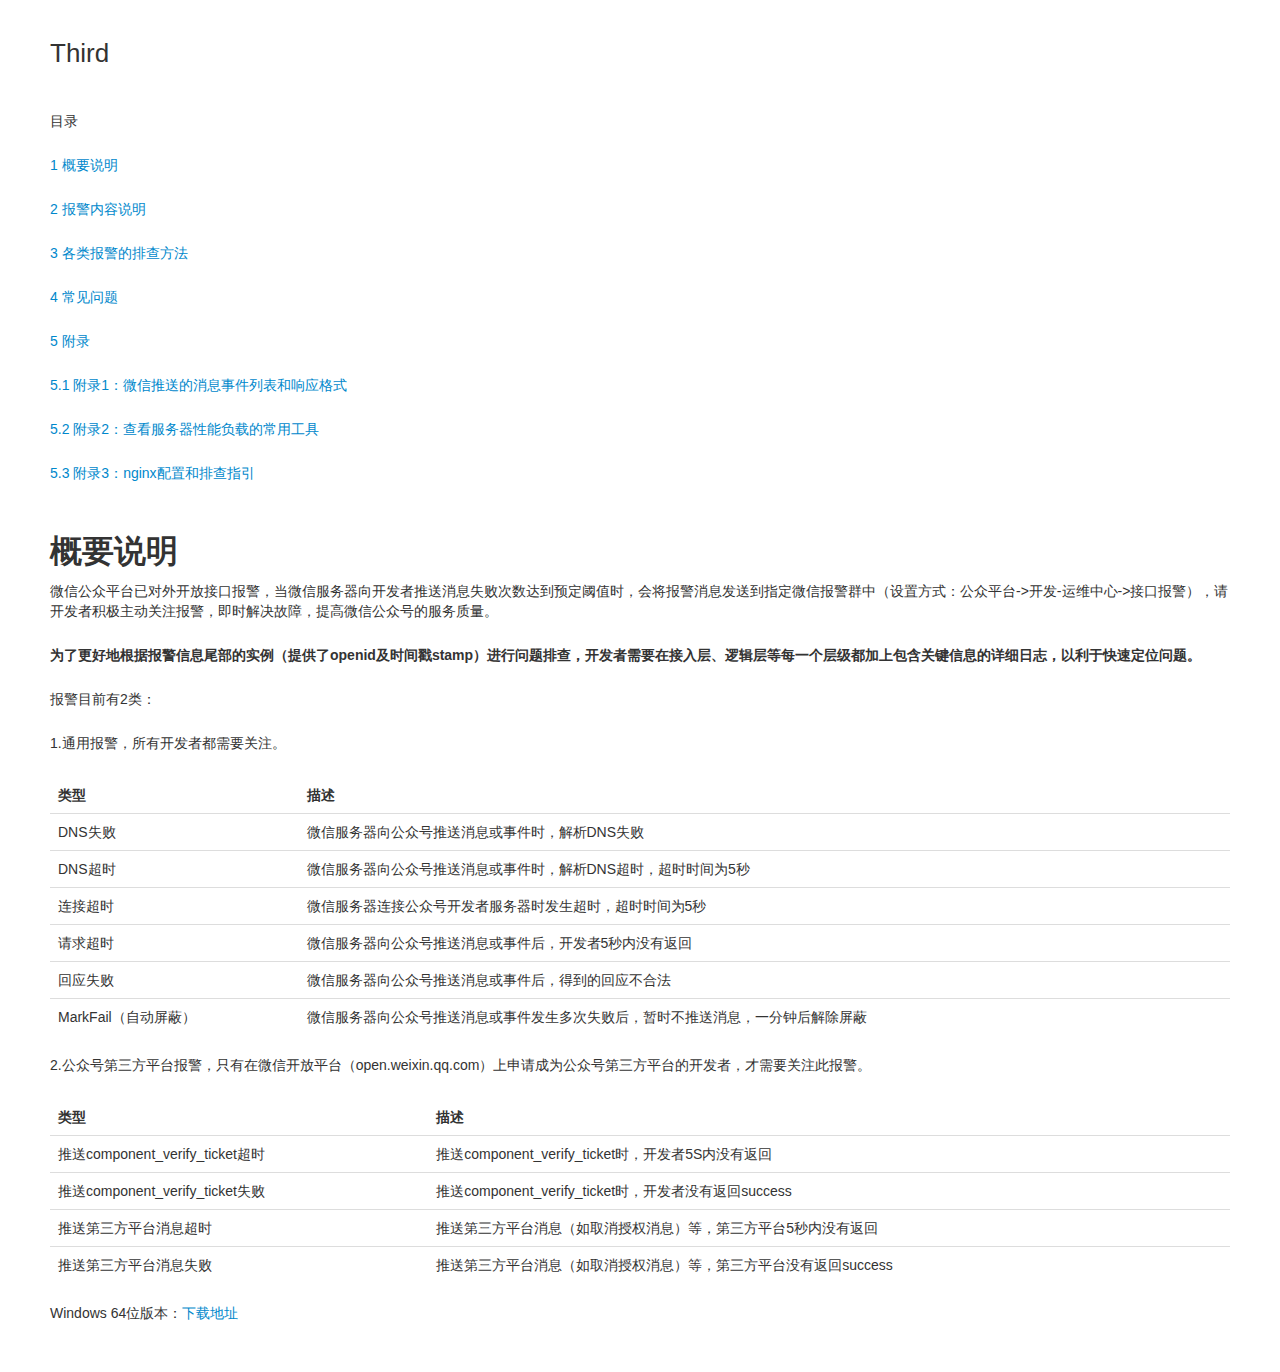
<file: static_files/html/third.html>
<!DOCTYPE html>
<!-- saved from url=(0079)https://mp.weixin.qq.com/wiki?action=doc&id=mp1433747358&t=0.7731956734666912#0 -->
<html>
<head>
    <meta http-equiv="Content-Type" content="text/html; charset=UTF-8">
    <link onerror="wx_loaderror(this)" rel="stylesheet" type="text/css" href="../res_iframe3b054f.css">
    <link onerror="wx_loaderror(this)" rel="stylesheet" type="text/css" href="../bootstrap.min3a7b39.css">
    <link onerror="wx_loaderror(this)" rel="stylesheet" type="text/css" href="../res_iframe3a9c8b.css">
</head>
<body class="page_doc screen_small">
<div class="weui-desktop-layout__main__hd"><h2 id="title" class="weui-desktop-page__title">Third</h2></div>
<div class="weui-desktop-layout__main__bd weui-desktop-panel main_bd">
    <div class="article_box">
        <div class="inner">
            <div id="content" class="news_content">
                <p>目录</p>
                <p><a href="#0">1
                    概要说明</a></p>
                <p><a href="#1">2
                    报警内容说明</a></p>
                <p><a href="#2">3
                    各类报警的排查方法</a></p>
                <p><a href="#3">4
                    常见问题</a></p>
                <p><a href="#4">5
                    附录</a></p>
                <p><a href="#5">5.1
                    附录1：微信推送的消息事件列表和响应格式</a></p>
                <p><a href="#6">5.2
                    附录2：查看服务器性能负载的常用工具</a></p>
                <p><a href="#7">5.3
                    附录3：nginx配置和排查指引</a></p>
                <p><span id="0"></span></p>
                <h2 id="-"><strong>概要说明</strong></h2>
                <p>微信公众平台已对外开放接口报警，当微信服务器向开发者推送消息失败次数达到预定阈值时，会将报警消息发送到指定微信报警群中（设置方式：公众平台-&gt;开发-运维中心-&gt;接口报警），请开发者积极主动关注报警，即时解决故障，提高微信公众号的服务质量。</p>
                <p>
                    <strong>为了更好地根据报警信息尾部的实例（提供了openid及时间戳stamp）进行问题排查，开发者需要在接入层、逻辑层等每一个层级都加上包含关键信息的详细日志，以利于快速定位问题。</strong>
                </p>
                <p>报警目前有2类：</p>
                <p>1.通用报警，所有开发者都需要关注。</p>
                <table>
                    <thead>
                    <tr>
                        <th>类型</th>
                        <th>描述</th>
                    </tr>
                    </thead>
                    <tbody>
                    <tr>
                        <td>DNS失败</td>
                        <td>微信服务器向公众号推送消息或事件时，解析DNS失败</td>
                    </tr>
                    <tr>
                        <td>DNS超时</td>
                        <td>微信服务器向公众号推送消息或事件时，解析DNS超时，超时时间为5秒</td>
                    </tr>
                    <tr>
                        <td>连接超时</td>
                        <td>微信服务器连接公众号开发者服务器时发生超时，超时时间为5秒</td>
                    </tr>
                    <tr>
                        <td>请求超时</td>
                        <td>微信服务器向公众号推送消息或事件后，开发者5秒内没有返回</td>
                    </tr>
                    <tr>
                        <td>回应失败</td>
                        <td>微信服务器向公众号推送消息或事件后，得到的回应不合法</td>
                    </tr>
                    <tr>
                        <td>MarkFail（自动屏蔽）</td>
                        <td>微信服务器向公众号推送消息或事件发生多次失败后，暂时不推送消息，一分钟后解除屏蔽</td>
                    </tr>
                    </tbody>
                </table>
                <p>2.公众号第三方平台报警，只有在微信开放平台（open.weixin.qq.com）上申请成为公众号第三方平台的开发者，才需要关注此报警。</p>
                <table>
                    <thead>
                    <tr>
                        <th>类型</th>
                        <th>描述</th>
                    </tr>
                    </thead>
                    <tbody>
                    <tr>
                        <td>推送component_verify_ticket超时</td>
                        <td>推送component_verify_ticket时，开发者5S内没有返回</td>
                    </tr>
                    <tr>
                        <td>推送component_verify_ticket失败</td>
                        <td>推送component_verify_ticket时，开发者没有返回success</td>
                    </tr>
                    <tr>
                        <td>推送第三方平台消息超时</td>
                        <td>推送第三方平台消息（如取消授权消息）等，第三方平台5秒内没有返回</td>
                    </tr>
                    <tr>
                        <td>推送第三方平台消息失败</td>
                        <td>推送第三方平台消息（如取消授权消息）等，第三方平台没有返回success</td>
                    </tr>
                    </tbody>
                </table>
                <p>Windows 64位版本：<a href="../file/test.txt" download="file/test.txt">下载地址</a></p>

            </div>
        </div>
    </div>
</div>


<div style="position: absolute; right: 0px; bottom: 0px; visibility: visible;">

</div>
</body>
</html>
</file>
<file: static_files/res_iframe3b054f.css>
html{-ms-text-size-adjust:100%;-webkit-text-size-adjust:100%}body{-webkit-font-smoothing:antialiased;line-height:1.6}input,textarea,button,a{outline:0}body,h1,h2,h3,h4,h5,h6,p,ul,ol,dl,dd,fieldset,textarea{margin:0}fieldset,legend,textarea,input{padding:0}ul,ol{padding-left:0;list-style-type:none}a img,fieldset{border:0}article,aside,details,figcaption,figure,footer,header,hgroup,main,nav,section,summary{display:block}audio,canvas,video{display:inline-block}audio:not([controls]){display:none;height:0}[hidden]{display:none}svg:not(:root){overflow:hidden}figure{margin:0}button,input,select,textarea{font-family:inherit;font-size:100%;margin:0}button,select{text-transform:none}button,html input[type="button"],input[type="reset"],input[type="submit"]{cursor:pointer;-webkit-appearance:button}button[disabled],html input[disabled]{cursor:default}input[type="checkbox"],input[type="radio"]{box-sizing:border-box;padding:0}input[type="search"]{box-sizing:content-box;-moz-box-sizing:content-box;-webkit-appearance:textfield;-webkit-box-sizing:content-box}input[type="search"]::-webkit-search-cancel-button,input[type="search"]::-webkit-search-decoration{-webkit-appearance:none}button::-moz-focus-inner,input::-moz-focus-inner{border:0;padding:0}textarea{overflow:auto;vertical-align:top;resize:none}input:-webkit-autofill,textarea:-webkit-autofill,select:-webkit-autofill{box-shadow:inset 0 0 0 1000px #fff;-moz-box-shadow:inset 0 0 0 1000px #fff;-webkit-box-shadow:inset 0 0 0 1000px #fff}select{border-radius:0;-webkit-border-radius:0}body{line-height:1.6;font-family:"Helvetica Neue","Hiragino Sans GB","Microsoft YaHei","\9ED1\4F53",Arial,sans-serif;color:#222;font-size:14px}textarea,input{color:#222}textarea::-webkit-input-placeholder,input::-webkit-input-placeholder{color:#a3a3a3}textarea:-moz-placeholder,input:-moz-placeholder{color:#a3a3a3}textarea::-moz-placeholder,input::-moz-placeholder{color:#a3a3a3}textarea:-ms-input-placeholder,input:-ms-input-placeholder{color:#a3a3a3}textarea.placeholder,input.placeholder{color:#a3a3a3}textarea{resize:none;overflow-y:auto}a{color:#576b95;text-decoration:none}a:hover{text-decoration:underline}button,input,select,textarea{*font-family:"Helvetica Neue","Hiragino Sans GB","Microsoft YaHei","\9ED1\4F53",Arial,sans-serif}.dn{display:none}.di{display:inline}.dib{display:inline-block}.b_dib{display:inline-block;*display:inline;*zoom:1}.db{display:block}.cell{display:table-cell}.vh{visibility:hidden}.vv{visibility:visible}.static{position:static}.rel{position:relative}.abs{position:absolute}.oh{overflow:hidden}.z{*zoom:1}.l{float:left}.r{float:right}.fn{float:none}.cl{clear:both}.tc{text-align:center}.tr{text-align:right}.tl{text-align:left}.tj,.tj_simple{text-align:justify;text-justify:distribute-all-lines;text-align-last:justify;font-size:0}.tj:after{content:".";display:inline-block;width:100%;height:0;font-size:0;overflow:hidden}.tj_simple .last_child{width:100%;height:0;font-size:0;overflow:hidden}.tj .tj_item,.tj_simple .tj_item{font-size:14px;text-align:left;text-justify:auto;display:inline-block}.vt{vertical-align:top}.vm{vertical-align:middle}.vb{vertical-align:bottom}.f0{font-size:0}.fa{font-family:Arial}.fs{font-family:SimSun}.fyh{font-family:"Microsoft YaHei"}.indent{text-indent:2em}.n{font-weight:400;font-style:normal}.b{font-weight:700}.i{font-style:italic}.tdn{text-decoration:none}.tdn:hover{text-decoration:none}.del{text-decoration:line-through}.poi{cursor:pointer}.group{*zoom:1}.group:after{content:"\200B";display:block;height:0;clear:both}.clearfix{*zoom:1}.clearfix:before,.clearfix:after{display:table;content:''}.clearfix:after{clear:both}.text_hide{line-height:999em;overflow:hidden}.text_overflow{overflow:hidden;text-overflow:ellipsis;white-space:nowrap}.drop_hl_extra{padding-left:999em;margin-left:-999em}.drop_vb_extra{padding-bottom:999em;margin-bottom:-999em}.prg{margin-bottom:1em}.tips_global{color:#8d8d8d}.text_global{color:#222}.link_global{color:#576b95;cursor:pointer}.link_global.tail_link{margin-left:1em}span.bg_img{background-repeat:no-repeat;background-position:center center;background-size:cover}.tips_box{padding:6px 15px;background-color:#dbe9fb;border:1px solid #b1c7e2;color:#666;border-radius:3px;-moz-border-radius:3px;-webkit-border-radius:3px}.tips_box .em{color:#e15f63}.tips_box_primary{padding:6px 15px;background-color:#f1f1f1;border:1px solid #d1d1d1;color:#666;border-radius:3px;-moz-border-radius:3px;-webkit-border-radius:3px}.tips_box_primary .em{color:#e15f63}.disabled_box{padding:.4em .8em;font-size:14px;border:1px solid #e7e7eb;box-shadow:inset 0 1px 1px rgba(0,0,0,0.15);-moz-box-shadow:inset 0 1px 1px rgba(0,0,0,0.15);-webkit-box-shadow:inset 0 1px 1px rgba(0,0,0,0.15);border-radius:3px;-moz-border-radius:3px;-webkit-border-radius:3px;background-color:#eee}.notices_box{line-height:40px;border-radius:3px;-moz-border-radius:3px;-webkit-border-radius:3px;background-color:#fff;border:1px solid #e7e7eb}.msg_box{line-height:36px;text-align:center}.msg_box .inner{background-color:#c8e7fc}.msg_box a{display:block;color:#6d7f8b}.global_link_opr{margin-left:1em}.global_link_opr:first-child{margin-left:0}.empty_tips.empty_tips{padding:100px 0;text-align:center;font-size:14px;color:#8d8d8d}.empty_item .empty_tips.empty_tips{padding:100px 0;text-align:center;font-size:14px;color:#8d8d8d}.mini_tips i{font-weight:400;font-style:normal;margin-top:-3px;margin-right:3px;*margin-top:0}.mini_tips .icon_mini_tips{*margin-top:2px}.mini_tips.weak_text{color:#8d8d8d}.mini_tips.warn{color:#e15f63}.mini_tips.success{color:#7fba4f}.mini_tips.icon_after i{margin-right:0;margin-left:3px}.article_box.inset{border:1px solid #e7e7eb;background-color:#eee;border-radius:3px;-moz-border-radius:3px;-webkit-border-radius:3px;box-shadow:inset 0 1px 1px 0 rgba(0,0,0,0.05);-moz-box-shadow:inset 0 1px 1px 0 rgba(0,0,0,0.05);-webkit-box-shadow:inset 0 1px 1px 0 rgba(0,0,0,0.05);height:500px;overflow-y:auto}.article_box.inset .inner{padding-left:50px;padding-right:50px}.article_box .inner{padding:40px 75px}.article_box h3{text-align:center;font-size:22px;padding-bottom:14px}.article_box h4{padding-bottom:14px;font-weight:700;font-size:16px}.article_box h5{padding-bottom:14px;font-weight:700;font-size:16px}.article_box h6{padding-bottom:14px;font-weight:700;font-size:14px}.article_box ul.disc{padding-left:20px;list-style-type:disc}.article_box dl,.article_box li,.article_box p{padding-bottom:14px;font-size:14px}.article_box pre{white-space:pre-wrap}.article_box strong{font-weight:400;font-style:normal}.article_box .media{text-align:center;padding-bottom:28px}.article_box .img_wrp{display:inline-block;max-width:750px}.article_box .img_wrp img{width:100%;*width:auto;*max-width:100%;vertical-align:top}.article_box .img_wrp .mobile_width{width:175px}.article_box .sign,.article_box .company_sign{padding-top:4em;text-align:right}.article_box .sign.strong,.article_box .company_sign.strong{font-weight:700;font-size:16px}.article_box .no_extra{padding-bottom:0}.text_box h4{font-size:16px;font-weight:400;font-style:normal;margin-bottom:10px}.text_box .spacing{margin-top:10px}.mod_hd,.mod_ft{*zoom:1}.mod_hd:after,.mod_ft:after{content:"\200B";display:block;height:0;clear:both}.mod_info{float:left}.mod_opr{text-align:right}.mod_opr .btn{margin-top:-0.2em}.global_mod .global_extra{text-align:right}.global_mod.mt_layout{line-height:30px}.global_mod.mt_layout .global_extra{margin-top:-30px}.global_mod.float_layout{*zoom:1}.global_mod.float_layout:after{content:"\200B";display:block;height:0;clear:both}.global_mod.float_layout .global_info{float:left}.global_mod.gap_top .gap_top_item{margin-top:5px}.global_mod.with_default_gap{padding:9px 20px}.global_mod.with_border{border-bottom:1px solid #e7e7eb}.vm_box{display:inline-block;height:100%;vertical-align:middle}.mod_default_box{background-color:#fff;border-radius:4px;box-shadow:0 1px 2px rgba(150,150,150,0.3);padding:20px 30px 30px}.mod_default_box.only_table{padding-top:30px}.mod_default_hd{position:relative;margin-bottom:30px}.mod_default_hd h4{font-weight:400;font-size:20px;margin-bottom:15px;display:inline-block;margin-right:20px;margin-bottom:0;padding:0}.mod_default_hd .mod_hd_extra{position:absolute;top:0;right:0;line-height:32px}.mod_default_hd .mod_hd_desc{display:inline-block}.mod_default_hd .desc{display:inline-block;color:#8d8d8d}.empty_tips{font-size:16px}.article_box .table_wrp{padding-bottom:14px}.article_box .table_wrp table{width:100%}.article_box .code_wrp{margin-bottom:14px}.article_box .code_wrp.em_code{background-color:#f9f9f9}.article_box .code{display:block;padding:10px 16px;max-width:600px;overflow:auto;font-family:"Helvetica Neue","Hiragino Sans GB","Microsoft YaHei","\9ED1\4F53",Arial,sans-serif;word-break:break-all}.article_box .code_desc{display:block;font-weight:400;font-style:normal;padding:0;color:#8d8d8d;white-space:normal}.article_box .em_mod{margin-bottom:14px;padding:10px 16px;background-color:#fff9e3}.article_box .em_mod .code::-webkit-scrollbar-thumb{background-color:#cfc6a1}.article_box .faq_title,.article_box .download_title{font-weight:700;font-size:14px}.article_box .faq_title a,.article_box .download_title a{color:#222}.article_box .faq_desc,.article_box .download_desc{padding-bottom:1em}.article_box h4,.article_box h5{font-size:14px}.article_box .em_text{font-weight:700}.notices_box{*zoom:1}.notices_box:after{content:"\200B";display:block;height:0;clear:both}.notices_box .icon_speaker{float:left;margin-top:10px}.notices_box .readmore{float:right}.notices_box .readmore{float:right}.notices_box ul{overflow:hidden;*zoom:1}.notices_box li{float:left;margin-left:12px;margin-right:12px;padding-left:14px;background:transparent url(/mpres/htmledition/common/images/icon/common/icon_point3a7b38.png) no-repeat 0 50%}.notices_box a{color:#222}.notices_box a:hover{color:#576b95}.meta_preview_box h3{font-weight:400;font-style:normal;font-size:16px;margin-bottom:10px;padding-bottom:10px;border-bottom:1px solid #e6e6e6}.meta_preview_box .frm_control_group{padding-bottom:0}.meta_preview_box .frm_controls{padding-top:7px}.meta_preview_box .preview_title_tips{margin-left:14px}.meta_preview_box .meta_preview_img{max-width:100px;margin-top:6px}.reset_iframe{background-color:transparent;border:0;width:100%;overflow:hidden}.reset_iframe body{overflow:hidden}.table_wrp.list{padding:20px}.table_wrp.list .table{border-top-width:0}.table_wrp.list .table_cell{vertical-align:top;padding-left:20px;padding-right:20px}.table_wrp.list .tbody .table_cell{padding-top:15px;padding-bottom:15px}.table_wrp.outside_border{border:1px solid #e7e7eb;border-bottom-width:0}.table_wrp.with_border .table{border:1px solid #e7e7eb}.table{width:100%;font-size:14px;background-color:#fff;text-align:center;border-top:1px solid #e7e7eb;border-bottom:1px solid #e7e7eb;border-spacing:0}.table_cell{padding:0;font-weight:400;font-style:normal}.thead{background-color:#f4f5f9}.thead .table_cell{line-height:32px;border-left:1px solid #e7e7eb;border-bottom:1px solid #e7e7eb}.thead .table_cell:first-child{border-left-width:0}.tbody tr:hover,.tbody tr.even{background-color:transparent}.tbody tr.empty_item:hover{background:0}.tbody tr:first-child .table_cell{border-top-width:0}.tbody .table_cell{padding-top:6px;padding-bottom:6px;border-top:1px solid #e7e7eb}.table_cell{padding:10px 32px}.table_cell *{word-break:break-all}.thead{border-left-width:0}.thead .table_cell{line-height:20px}.tbody .table_cell{padding-top:12px;padding-bottom:12px}button.btn{height:32px;line-height:28px}.btn button{display:block;height:100%;background-color:transparent;border:0;outline:0;overflow:visible;padding:0 22px}.btn.btn_input{padding:0}.btn.btn_input.btn_vcode{margin-left:5px}.btn.btn_input.btn_vcode button{width:110px;padding:0}.btn.btn_vcode{padding:0;width:110px;margin-left:5px}.btn{display:inline-block;overflow:visible;padding:0 22px;height:30px;line-height:30px;*line-height:28px;vertical-align:middle;text-align:center;text-decoration:none;border-radius:3px;-moz-border-radius:3px;-webkit-border-radius:3px;font-size:14px;border-width:1px;border-style:solid;cursor:pointer}.btn:hover{text-decoration:none}.btn.btn_mini{height:21px;line-height:21px;*line-height:19px;padding:0 10px}.btn.btn_small{height:25px;line-height:25px;*line-height:23px;padding:0 12px}.btn.btn_large{height:38px;line-height:38px;*line-height:36px;padding:0 70px}.btn.btn_p20{padding:0 20px}.btn.btn_p30{padding:0 30px}.btn.btn_w125{width:125px;padding:0}.btn.btn_w150{width:150px;padding:0}.btn.btn_w220{width:220px;padding:0}.btn_default{background-color:#fff;background-image:-moz-linear-gradient(top,#fff 0,#fff 100%);background-image:-webkit-gradient(linear,0 0,0 100%,from(#fff),to(#fff));background-image:-webkit-linear-gradient(top,#fff 0,#fff 100%);background-image:-o-linear-gradient(top,#fff 0,#fff 100%);background-image:linear-gradient(to bottom,#fff 0,#fff 100%);border-color:#e7e7eb;color:#222}.btn_default button{color:#222}.btn_default:hover{background-color:#e7e7eb;background-image:-moz-linear-gradient(top,#e7e7eb 0,#e7e7eb 100%);background-image:-webkit-gradient(linear,0 0,0 100%,from(#e7e7eb),to(#e7e7eb));background-image:-webkit-linear-gradient(top,#e7e7eb 0,#e7e7eb 100%);background-image:-o-linear-gradient(top,#e7e7eb 0,#e7e7eb 100%);background-image:linear-gradient(to bottom,#e7e7eb 0,#e7e7eb 100%);border-color:#dadbe0;box-shadow:none;-moz-box-shadow:none;-webkit-box-shadow:none;color:#222}.btn_default:hover button{color:#222}.btn_warn{background-color:#f24d4d;background-image:-moz-linear-gradient(top,#f24d4d 0,#f24d4d 100%);background-image:-webkit-gradient(linear,0 0,0 100%,from(#f24d4d),to(#f24d4d));background-image:-webkit-linear-gradient(top,#f24d4d 0,#f24d4d 100%);background-image:-o-linear-gradient(top,#f24d4d 0,#f24d4d 100%);background-image:linear-gradient(to bottom,#f24d4d 0,#f24d4d 100%);border-color:#f24d4d;color:#fff}.btn_warn button{color:#fff}.btn_warn:hover{background-color:#d43d3d;background-image:-moz-linear-gradient(top,#d43d3d 0,#d43d3d 100%);background-image:-webkit-gradient(linear,0 0,0 100%,from(#d43d3d),to(#d43d3d));background-image:-webkit-linear-gradient(top,#d43d3d 0,#d43d3d 100%);background-image:-o-linear-gradient(top,#d43d3d 0,#d43d3d 100%);background-image:linear-gradient(to bottom,#d43d3d 0,#d43d3d 100%);border-color:#d43d3d;box-shadow:none;-moz-box-shadow:none;-webkit-box-shadow:none;color:#fff}.btn_warn:hover button{color:#fff}.btn_primary{background-color:#44b549;background-image:-moz-linear-gradient(top,#44b549 0,#44b549 100%);background-image:-webkit-gradient(linear,0 0,0 100%,from(#44b549),to(#44b549));background-image:-webkit-linear-gradient(top,#44b549 0,#44b549 100%);background-image:-o-linear-gradient(top,#44b549 0,#44b549 100%);background-image:linear-gradient(to bottom,#44b549 0,#44b549 100%);border-color:#44b549;color:#fff}.btn_primary button{color:#fff}.btn_primary:hover{background-color:#2f9833;background-image:-moz-linear-gradient(top,#2f9833 0,#2f9833 100%);background-image:-webkit-gradient(linear,0 0,0 100%,from(#2f9833),to(#2f9833));background-image:-webkit-linear-gradient(top,#2f9833 0,#2f9833 100%);background-image:-o-linear-gradient(top,#2f9833 0,#2f9833 100%);background-image:linear-gradient(to bottom,#2f9833 0,#2f9833 100%);border-color:#2f9833;box-shadow:none;-moz-box-shadow:none;-webkit-box-shadow:none;color:#fff}.btn_primary:hover button{color:#fff}.btn_disabled{background-color:#e7e7eb;background-image:-moz-linear-gradient(top,#e7e7eb 0,#e7e7eb 100%);background-image:-webkit-gradient(linear,0 0,0 100%,from(#e7e7eb),to(#e7e7eb));background-image:-webkit-linear-gradient(top,#e7e7eb 0,#e7e7eb 100%);background-image:-o-linear-gradient(top,#e7e7eb 0,#e7e7eb 100%);background-image:linear-gradient(to bottom,#e7e7eb 0,#e7e7eb 100%);border-color:#dadbe0;color:#a5a6aa;cursor:default}.btn_disabled button{color:#a5a6aa;cursor:default}.btn_disabled:hover{background-color:#e7e7eb;background-image:-moz-linear-gradient(top,#e7e7eb 0,#e7e7eb 100%);background-image:-webkit-gradient(linear,0 0,0 100%,from(#e7e7eb),to(#e7e7eb));background-image:-webkit-linear-gradient(top,#e7e7eb 0,#e7e7eb 100%);background-image:-o-linear-gradient(top,#e7e7eb 0,#e7e7eb 100%);background-image:linear-gradient(to bottom,#e7e7eb 0,#e7e7eb 100%);box-shadow:none;-moz-box-shadow:none;-webkit-box-shadow:none;border-color:#dadbe0;color:#a5a6aa}.btn_disabled:hover button{color:#a5a6aa;cursor:default}.btn_loading{background-color:#e7e7eb;background-image:-moz-linear-gradient(top,#e7e7eb 0,#e7e7eb 100%);background-image:-webkit-gradient(linear,0 0,0 100%,from(#e7e7eb),to(#e7e7eb));background-image:-webkit-linear-gradient(top,#e7e7eb 0,#e7e7eb 100%);background-image:-o-linear-gradient(top,#e7e7eb 0,#e7e7eb 100%);background-image:linear-gradient(to bottom,#e7e7eb 0,#e7e7eb 100%);border-color:#dadbe0;color:#a5a6aa;cursor:default;position:relative}.btn_loading button{color:#a5a6aa;cursor:default}.btn_loading:hover{background-color:#e7e7eb;background-image:-moz-linear-gradient(top,#e7e7eb 0,#e7e7eb 100%);background-image:-webkit-gradient(linear,0 0,0 100%,from(#e7e7eb),to(#e7e7eb));background-image:-webkit-linear-gradient(top,#e7e7eb 0,#e7e7eb 100%);background-image:-o-linear-gradient(top,#e7e7eb 0,#e7e7eb 100%);background-image:linear-gradient(to bottom,#e7e7eb 0,#e7e7eb 100%);box-shadow:none;-moz-box-shadow:none;-webkit-box-shadow:none;border-color:#dadbe0;color:#a5a6aa}.btn_loading:hover button{color:#a5a6aa;cursor:default}.btn_loading button{position:relative}.btn_loading i{position:absolute;top:50%;left:4px;margin-top:-8px;background:transparent url(/mpres/htmledition/common/images/icon/common/icon16_loading_light3a7b38.gif) no-repeat 0 0;width:16px;height:16px;vertical-align:middle;display:inline-block}.btn{min-width:60px}.btn:hover{box-shadow:none;-moz-box-shadow:none;-webkit-box-shadow:none}.btn.btn_primary{border-color:#44b549}.btn.btn_primary.btn_loading{border-color:#e6e7ec}.btn.btn_disabled{border-color:#e6e7ec}.btn.btn_default:hover{border-color:#e7e7eb}.btn{min-width:60px;padding:0 22px}.main_hd{padding:40px 0 0;margin:0 50px;border-bottom:1px solid #e7e7eb;line-height:40px;height:40px}.main_hd h2{font-size:16px;font-weight:400;font-style:normal}.main_bd{padding:25px 50px}.article_box .inner{padding:0}.article_box .table_cell{text-align:left;min-width:80px}.article_box .media img{max-width:600px}.article_box .extra_bt{padding-bottom:38px}.code_note{color:#099853}.code_static{color:#e80757}.code_fun{color:#0712e8}.design_icon_lists{margin-left:-16px;line-height:70px}.design_icon_item{display:inline-block;*display:inline;*zoom:1;text-align:center;width:100px;vertical-align:top}.design_icon{vertical-align:bottom;margin-bottom:5px}.design_icon_desc{font-weight:400;font-style:normal;display:block;line-height:1.6}.simple_media img{margin-right:50px}.page_resource.page_mid{width:1000px;margin:0 auto}.article_box strong{font-weight:700}span{word-break:break-all}.highlight_search_key{color:#44b549}.article_box pre{word-break:initial}table{width:100%;margin-bottom:20px}table th,table td{padding:8px;line-height:20px;text-align:left;vertical-align:top;border-top:1px solid #ddd}table th{font-weight:bold}table thead th{vertical-align:bottom}table caption+thead tr:first-child th,table caption+thead tr:first-child td,table colgroup+thead tr:first-child th,table colgroup+thead tr:first-child td,table thead:first-child tr:first-child th,table thead:first-child tr:first-child td{border-top:0}table tbody+tbody{border-top:2px solid #ddd}table table{background-color:#fff}table-condensed th,table-condensed td{padding:4px 5px}table-bordered{border:1px solid #ddd;border-collapse:separate;*border-collapse:collapse;border-left:0;-webkit-border-radius:4px;-moz-border-radius:4px;border-radius:4px}table-bordered th,table-bordered td{border-left:1px solid #ddd}table-bordered caption+thead tr:first-child th,table-bordered caption+tbody tr:first-child th,table-bordered caption+tbody tr:first-child td,table-bordered colgroup+thead tr:first-child th,table-bordered colgroup+tbody tr:first-child th,table-bordered colgroup+tbody tr:first-child td,table-bordered thead:first-child tr:first-child th,table-bordered tbody:first-child tr:first-child th,table-bordered tbody:first-child tr:first-child td{border-top:0}table-bordered thead:first-child tr:first-child>th:first-child,table-bordered tbody:first-child tr:first-child>td:first-child,table-bordered tbody:first-child tr:first-child>th:first-child{-webkit-border-top-left-radius:4px;border-top-left-radius:4px;-moz-border-radius-topleft:4px}table-bordered thead:first-child tr:first-child>th:last-child,table-bordered tbody:first-child tr:first-child>td:last-child,table-bordered tbody:first-child tr:first-child>th:last-child{-webkit-border-top-right-radius:4px;border-top-right-radius:4px;-moz-border-radius-topright:4px}table-bordered thead:last-child tr:last-child>th:first-child,table-bordered tbody:last-child tr:last-child>td:first-child,table-bordered tbody:last-child tr:last-child>th:first-child,table-bordered tfoot:last-child tr:last-child>td:first-child,table-bordered tfoot:last-child tr:last-child>th:first-child{-webkit-border-bottom-left-radius:4px;border-bottom-left-radius:4px;-moz-border-radius-bottomleft:4px}table-bordered thead:last-child tr:last-child>th:last-child,table-bordered tbody:last-child tr:last-child>td:last-child,table-bordered tbody:last-child tr:last-child>th:last-child,table-bordered tfoot:last-child tr:last-child>td:last-child,table-bordered tfoot:last-child tr:last-child>th:last-child{-webkit-border-bottom-right-radius:4px;border-bottom-right-radius:4px;-moz-border-radius-bottomright:4px}table-bordered tfoot+tbody:last-child tr:last-child td:first-child{-webkit-border-bottom-left-radius:0;border-bottom-left-radius:0;-moz-border-radius-bottomleft:0}table-bordered tfoot+tbody:last-child tr:last-child td:last-child{-webkit-border-bottom-right-radius:0;border-bottom-right-radius:0;-moz-border-radius-bottomright:0}table-bordered caption+thead tr:first-child th:first-child,table-bordered caption+tbody tr:first-child td:first-child,table-bordered colgroup+thead tr:first-child th:first-child,table-bordered colgroup+tbody tr:first-child td:first-child{-webkit-border-top-left-radius:4px;border-top-left-radius:4px;-moz-border-radius-topleft:4px}table-bordered caption+thead tr:first-child th:last-child,table-bordered caption+tbody tr:first-child td:last-child,table-bordered colgroup+thead tr:first-child th:last-child,table-bordered colgroup+tbody tr:first-child td:last-child{-webkit-border-top-right-radius:4px;border-top-right-radius:4px;-moz-border-radius-topright:4px}table-striped tbody>tr:nth-child(odd)>td,table-striped tbody>tr:nth-child(odd)>th{background-color:#f9f9f9}table-hover tbody tr:hover>td,table-hover tbody tr:hover>th{background-color:#f5f5f5}table td[class*="span"],table th[class*="span"],.row-fluid table td[class*="span"],.row-fluid table th[class*="span"]{display:table-cell;float:none;margin-left:0}table td.span1,table th.span1{float:none;width:44px;margin-left:0}table td.span2,table th.span2{float:none;width:124px;margin-left:0}table td.span3,table th.span3{float:none;width:204px;margin-left:0}table td.span4,table th.span4{float:none;width:284px;margin-left:0}table td.span5,table th.span5{float:none;width:364px;margin-left:0}table td.span6,table th.span6{float:none;width:444px;margin-left:0}table td.span7,table th.span7{float:none;width:524px;margin-left:0}table td.span8,table th.span8{float:none;width:604px;margin-left:0}table td.span9,table th.span9{float:none;width:684px;margin-left:0}table td.span10,table th.span10{float:none;width:764px;margin-left:0}table td.span11,table th.span11{float:none;width:844px;margin-left:0}table td.span12,table th.span12{float:none;width:924px;margin-left:0}table tbody tr.success>td{background-color:#dff0d8}table tbody tr.error>td{background-color:#f2dede}table tbody tr.warning>td{background-color:#fcf8e3}table tbody tr.info>td{background-color:#d9edf7}table-hover tbody tr.success:hover>td{background-color:#d0e9c6}table-hover tbody tr.error:hover>td{background-color:#ebcccc}table-hover tbody tr.warning:hover>td{background-color:#faf2cc}table-hover tbody tr.info:hover>td{background-color:#c4e3f3}.article_box h3{font-size:14px;text-align:left;padding-bottom:0}
</file>
<file: static_files/res_iframe3a9c8b.css>
.weui-desktop-layout__main__hd{padding:30px 50px 0}.weui-desktop-page__title{font-size:26px;font-weight:400;line-height:1;margin-bottom:20px}
</file>
